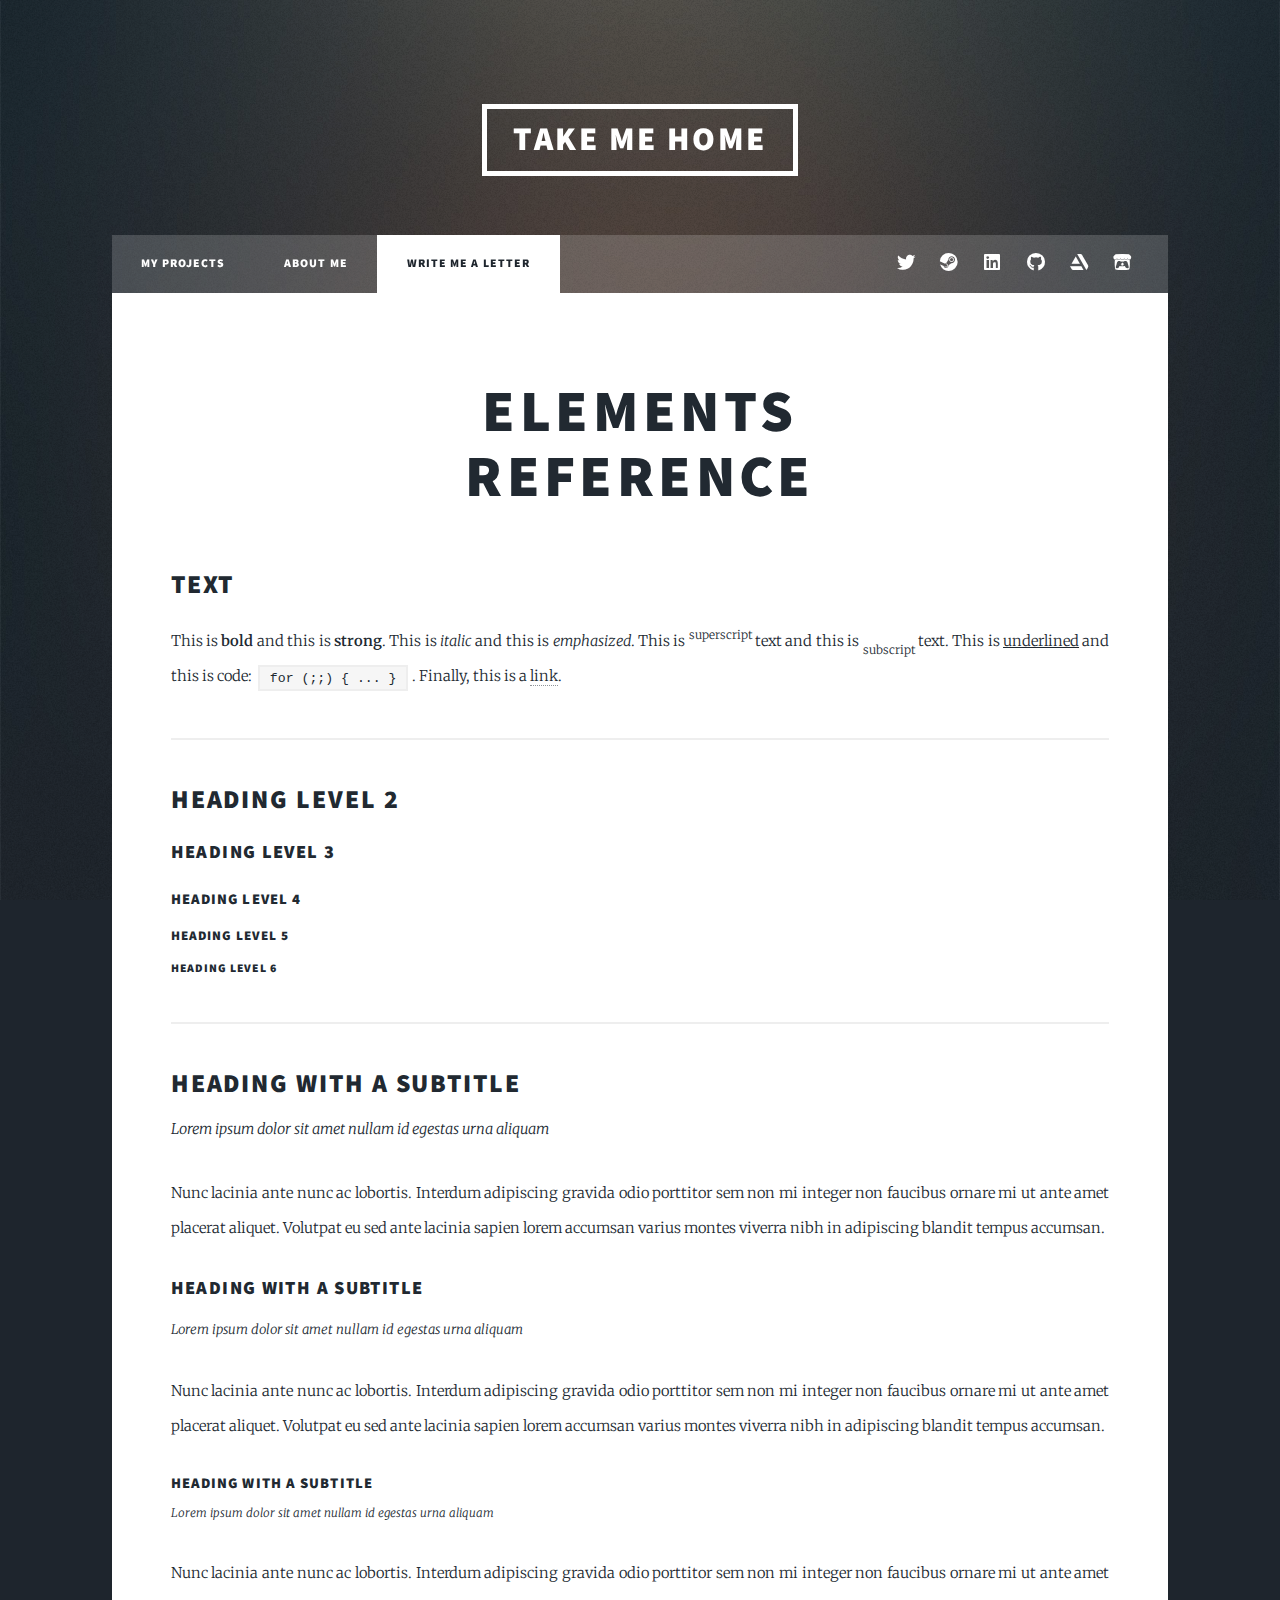
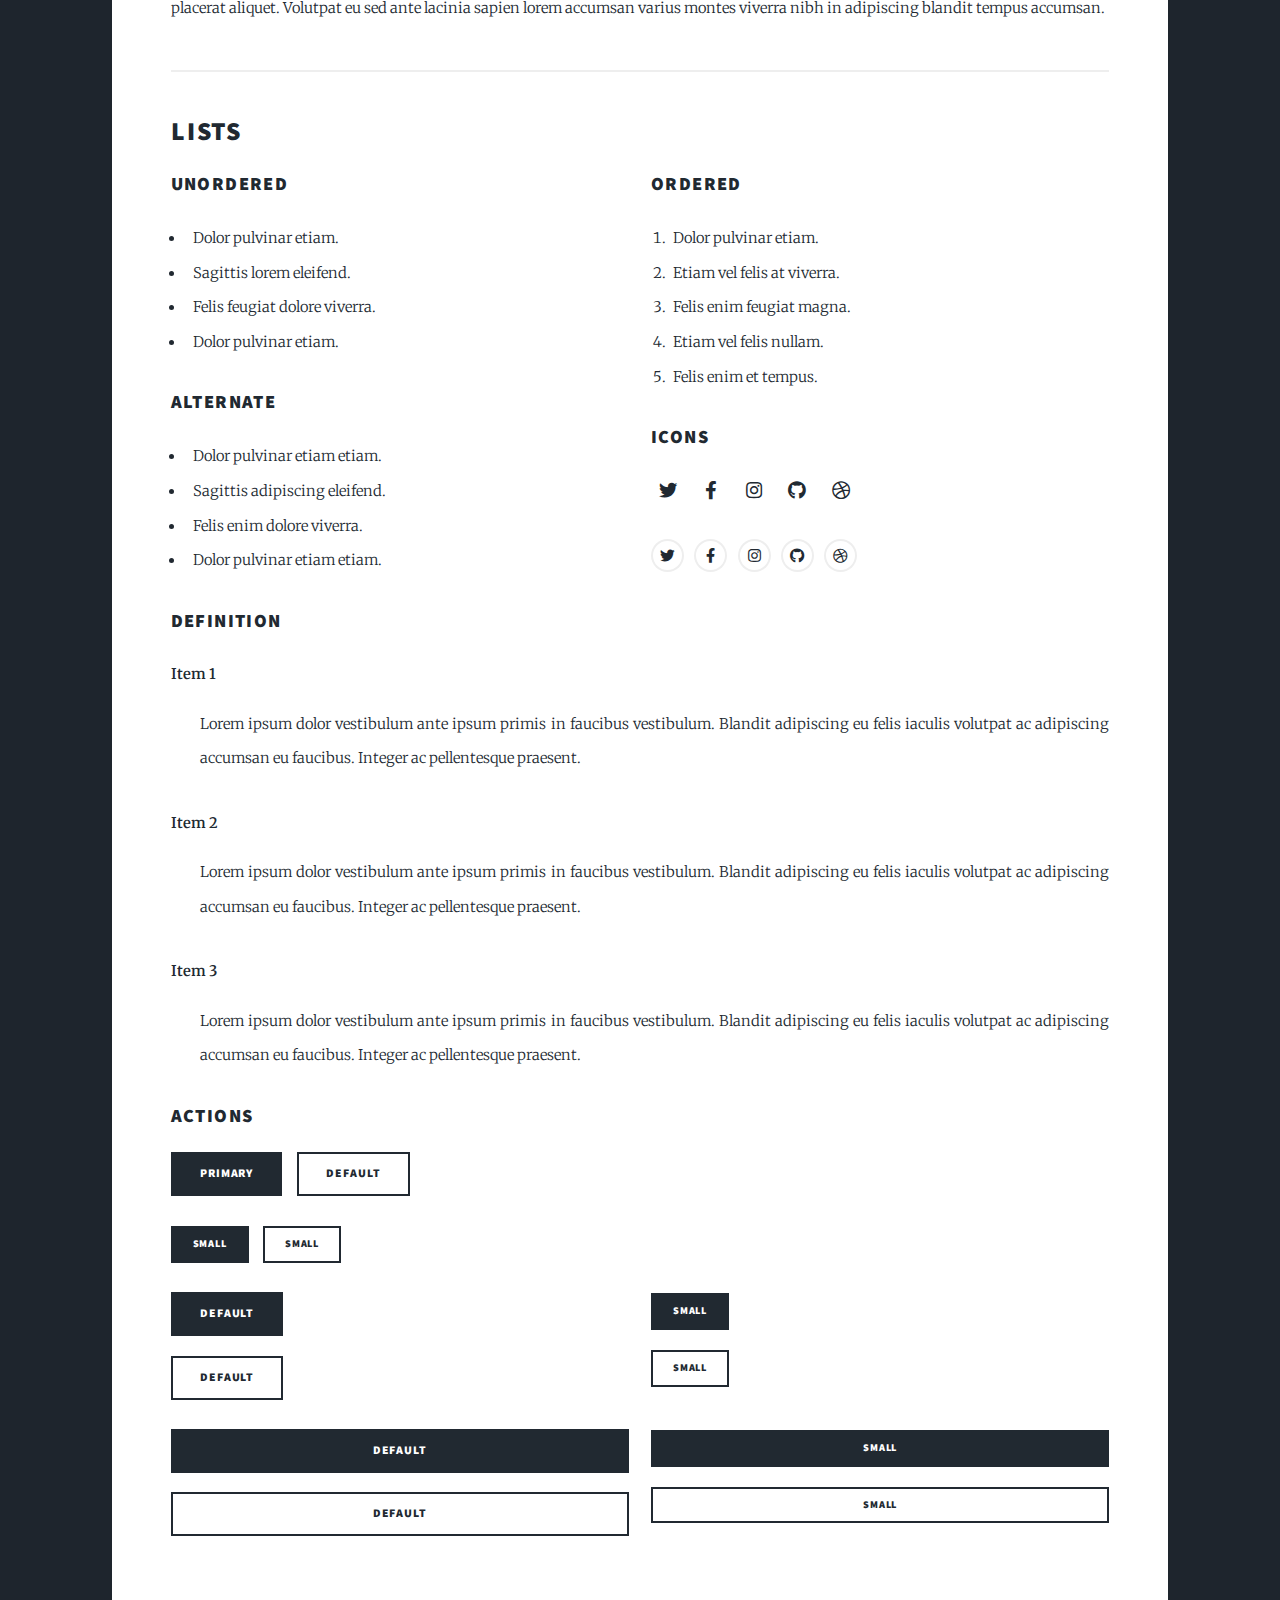
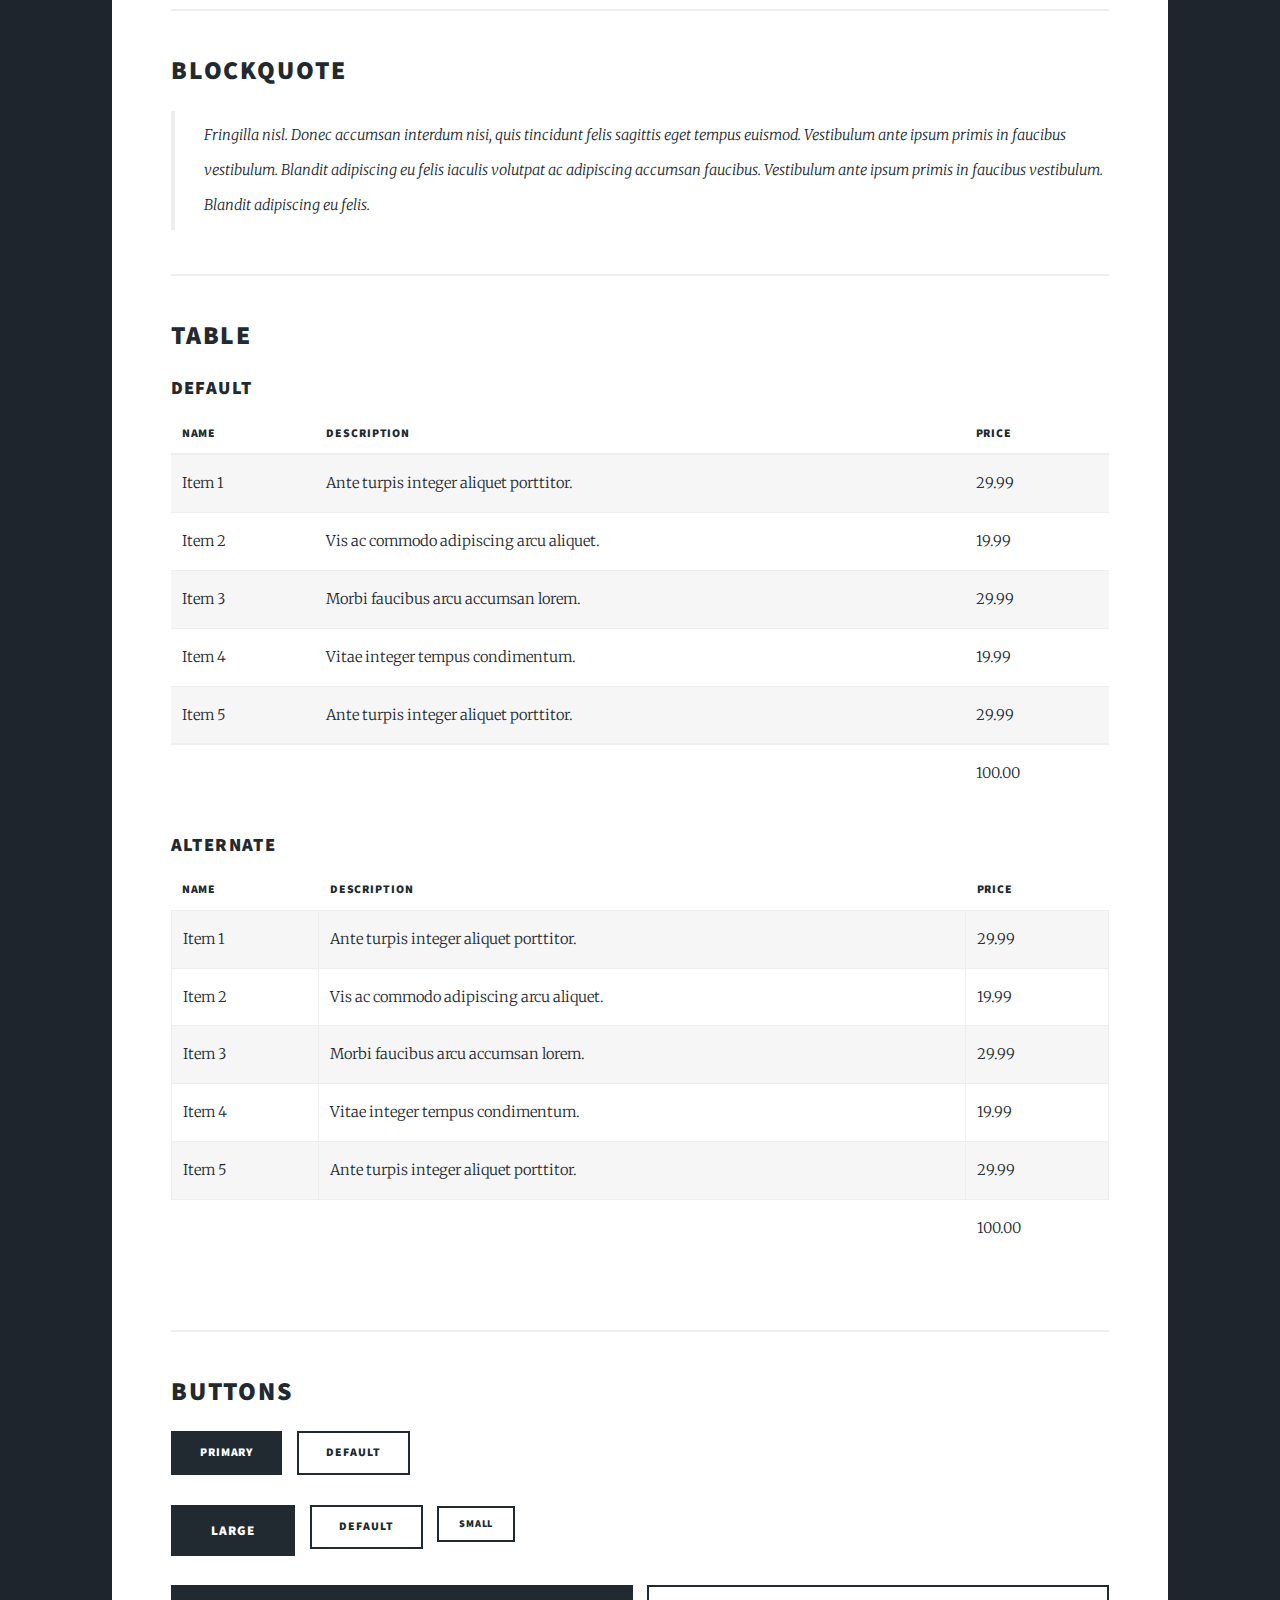
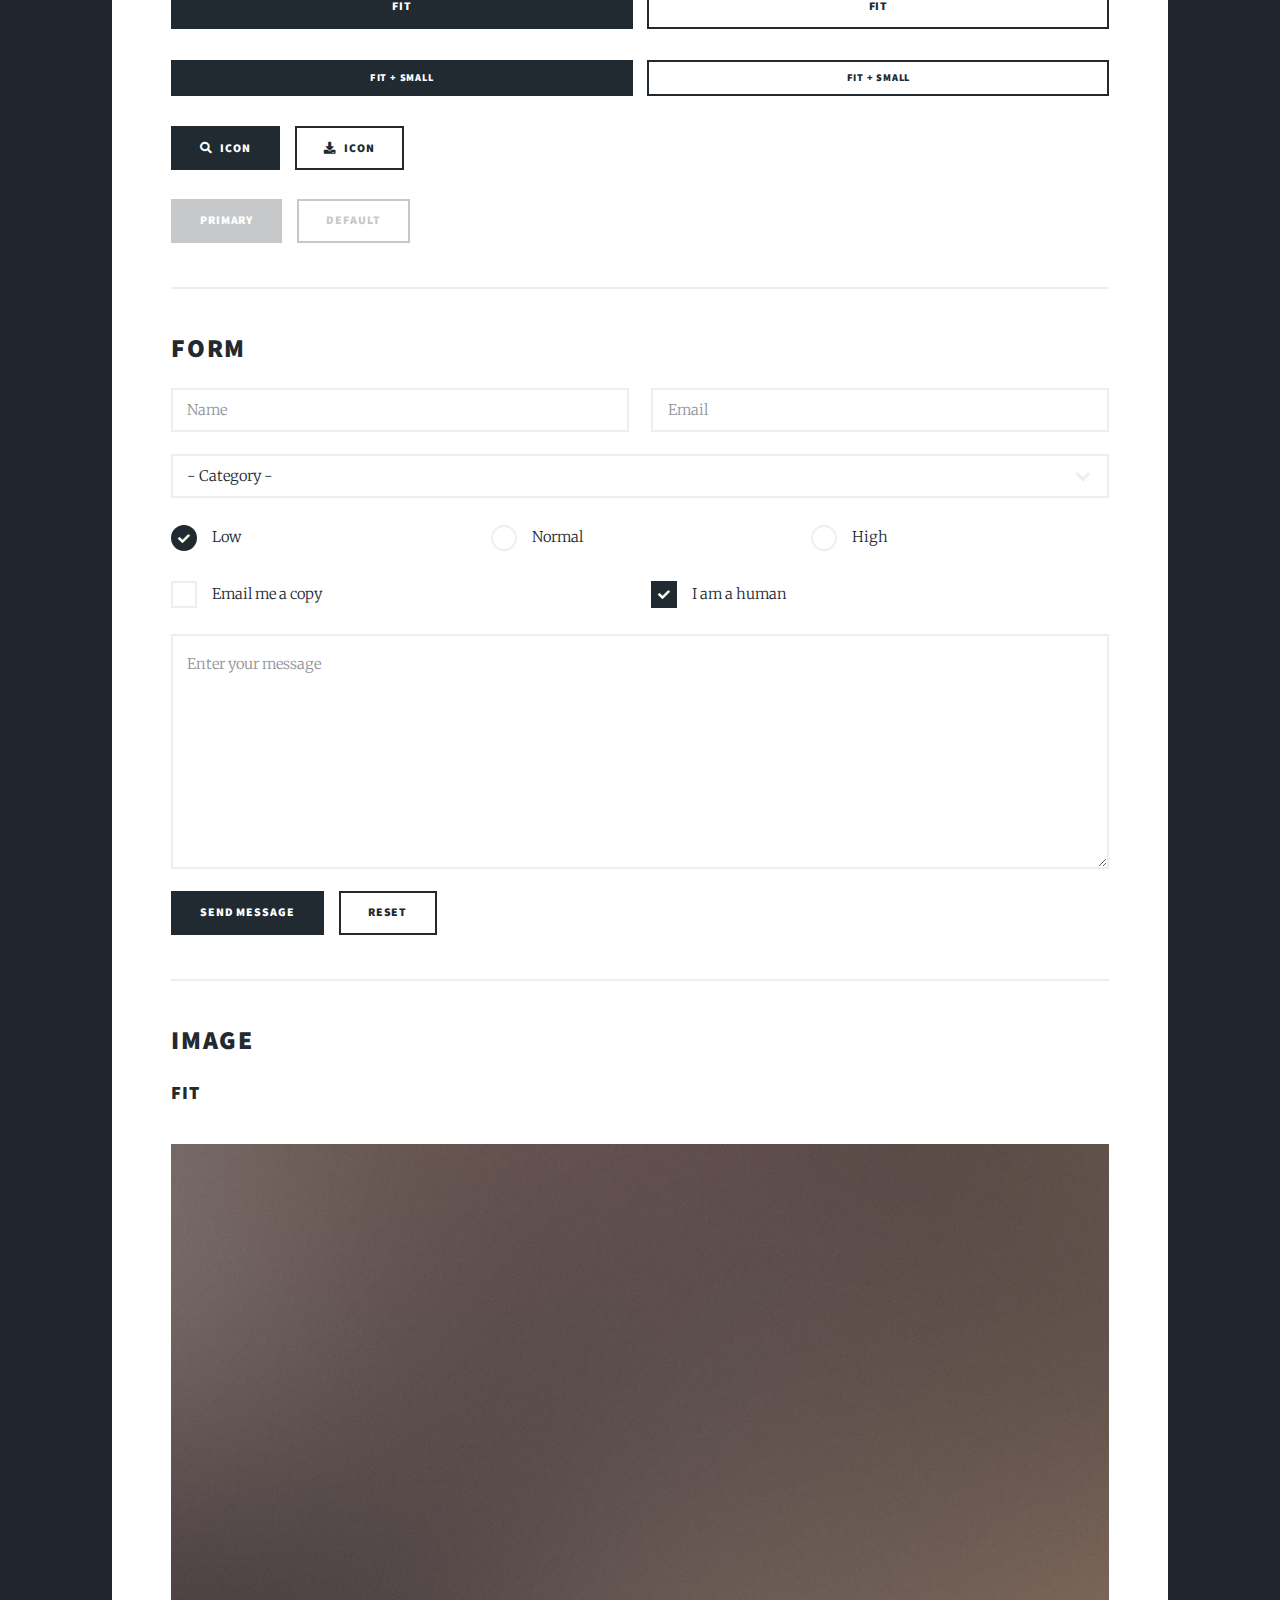
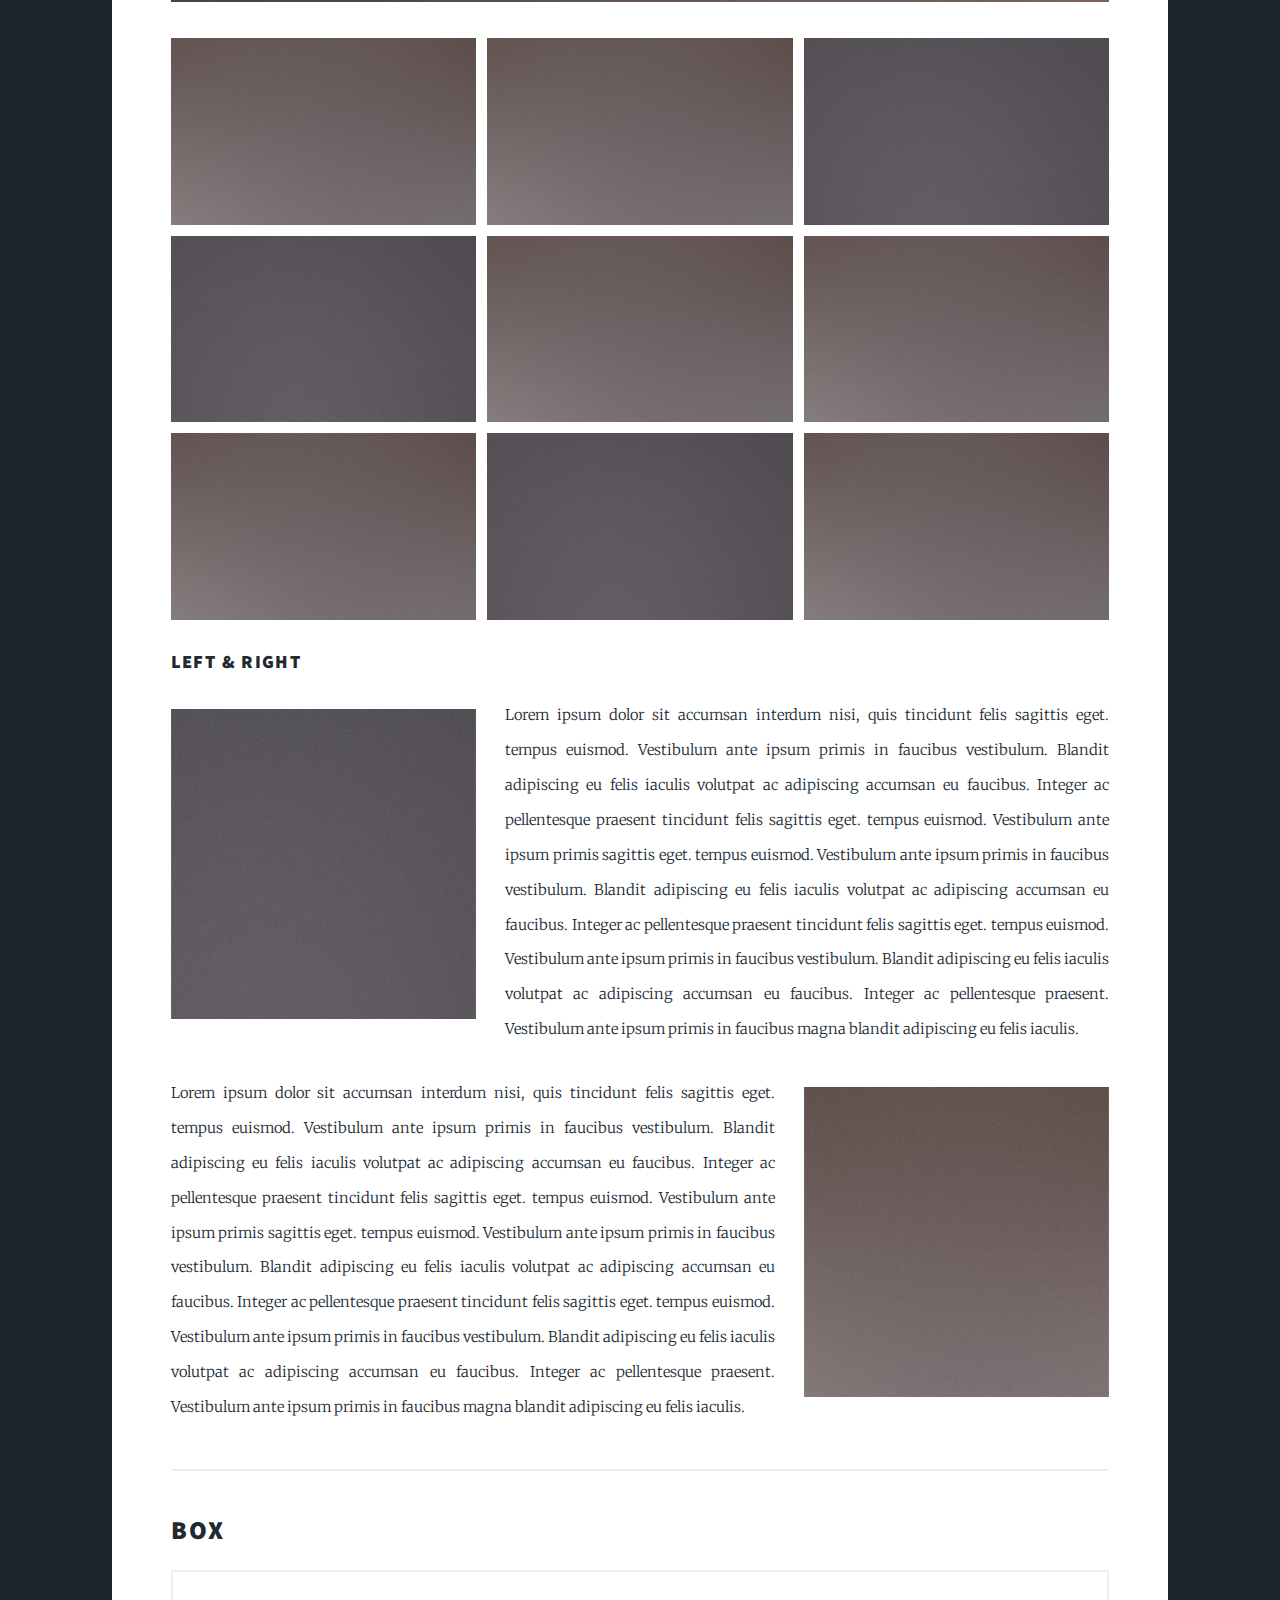
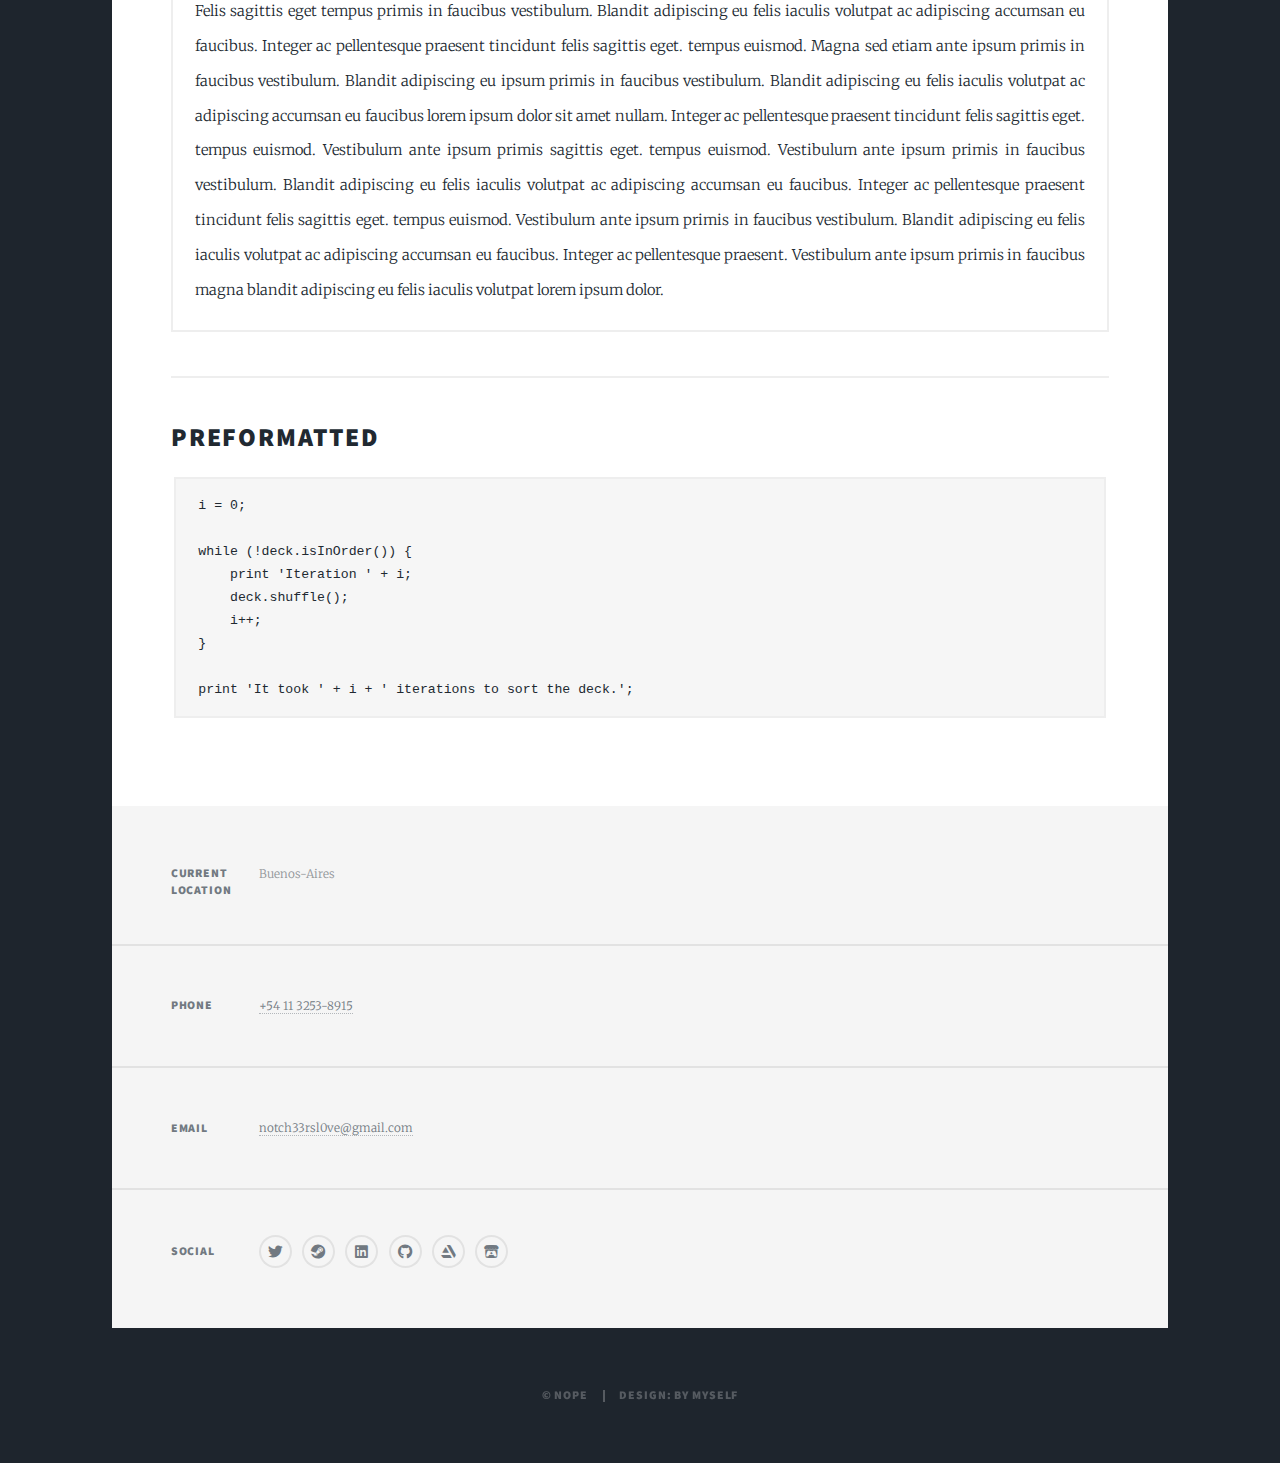
<file: about_me.html>
<!DOCTYPE HTML>
<html>
	<head>
		<title>Ch33rs</title>
		<meta charset="utf-8" />
		<meta name="viewport" content="width=device-width, initial-scale=1, user-scalable=no" />
		<link rel="stylesheet" href="assets/css/main.css" />
		<noscript><link rel="stylesheet" href="assets/css/noscript.css" /></noscript>
	</head>
	<body class="is-preload">

		<!-- Wrapper -->
			<div id="wrapper">

				<!-- Header -->
					<header id="header">
						<a href="index.html" class="logo">Take me home</a>
					</header>

				<!-- Nav -->
					<nav id="nav">
						<ul class="links">
							<li><a href="index.html">My Projects</a></li>
							<li><a href="generic.html">About me</a></li>
							<li class="active"><a href="elements.html">Write me a letter</a></li>
						</ul>
						<ul class="icons">
							<li><a href="https://twitter.com/ch33rsl0v3" class="icon brands alt fa-twitter"><span class="label">Twitter</span></a></li>
							<li><a href="https://steamcommunity.com/id/ch33rs4l0ve/" class="icon brands alt fa-steam"><span class="label">Steam</span></a></li>
							<li><a href="https://www.linkedin.com/in/mark-redfield" class="icon brands alt fa-linkedin"><span class="label">LinkedIn</span></a></li>
							<li><a href="https://github.com/Ch33rsL0ve" class="icon brands alt fa-github"><span class="label">GitHub</span></a></li>
							<li><a href="https://www.artstation.com/ch33rs" class="icon brands alt fa-artstation"><span class="label">ArtStation</span></a></li>
							<li><a href="https://ch33rs.itch.io" class="icon brands alt fa-itch-io"><span class="label">Itch.Io</span></a></li>
						</ul>
					</nav>

				<!-- Main -->
					<div id="main">

						<!-- Post -->
							<section class="post">
								<header class="major">
									<h1>Elements<br />
									Reference</h1>
								</header>

								<!-- Text stuff -->
									<h2>Text</h2>
									<p>This is <b>bold</b> and this is <strong>strong</strong>. This is <i>italic</i> and this is <em>emphasized</em>.
									This is <sup>superscript</sup> text and this is <sub>subscript</sub> text.
									This is <u>underlined</u> and this is code: <code>for (;;) { ... }</code>.
									Finally, this is a <a href="#">link</a>.</p>
									<hr />
									<h2>Heading Level 2</h2>
									<h3>Heading Level 3</h3>
									<h4>Heading Level 4</h4>
									<h5>Heading Level 5</h5>
									<h6>Heading Level 6</h6>
									<hr />
									<header>
										<h2>Heading with a Subtitle</h2>
										<p>Lorem ipsum dolor sit amet nullam id egestas urna aliquam</p>
									</header>
									<p>Nunc lacinia ante nunc ac lobortis. Interdum adipiscing gravida odio porttitor sem non mi integer non faucibus ornare mi ut ante amet placerat aliquet. Volutpat eu sed ante lacinia sapien lorem accumsan varius montes viverra nibh in adipiscing blandit tempus accumsan.</p>
									<header>
										<h3>Heading with a Subtitle</h3>
										<p>Lorem ipsum dolor sit amet nullam id egestas urna aliquam</p>
									</header>
									<p>Nunc lacinia ante nunc ac lobortis. Interdum adipiscing gravida odio porttitor sem non mi integer non faucibus ornare mi ut ante amet placerat aliquet. Volutpat eu sed ante lacinia sapien lorem accumsan varius montes viverra nibh in adipiscing blandit tempus accumsan.</p>
									<header>
										<h4>Heading with a Subtitle</h4>
										<p>Lorem ipsum dolor sit amet nullam id egestas urna aliquam</p>
									</header>
									<p>Nunc lacinia ante nunc ac lobortis. Interdum adipiscing gravida odio porttitor sem non mi integer non faucibus ornare mi ut ante amet placerat aliquet. Volutpat eu sed ante lacinia sapien lorem accumsan varius montes viverra nibh in adipiscing blandit tempus accumsan.</p>

									<hr />

								<!-- Lists -->
									<h2>Lists</h2>
									<div class="row">
										<div class="col-6 col-12-small">

											<h3>Unordered</h3>
											<ul>
												<li>Dolor pulvinar etiam.</li>
												<li>Sagittis lorem eleifend.</li>
												<li>Felis feugiat dolore viverra.</li>
												<li>Dolor pulvinar etiam.</li>
											</ul>

											<h3>Alternate</h3>
											<ul class="alt">
												<li>Dolor pulvinar etiam etiam.</li>
												<li>Sagittis adipiscing eleifend.</li>
												<li>Felis enim dolore viverra.</li>
												<li>Dolor pulvinar etiam etiam.</li>
											</ul>

										</div>
										<div class="col-6 col-12-small">

											<h3>Ordered</h3>
											<ol>
												<li>Dolor pulvinar etiam.</li>
												<li>Etiam vel felis at viverra.</li>
												<li>Felis enim feugiat magna.</li>
												<li>Etiam vel felis nullam.</li>
												<li>Felis enim et tempus.</li>
											</ol>

											<h3>Icons</h3>
											<ul class="icons">
												<li><a href="#" class="icon brands fa-twitter"><span class="label">Twitter</span></a></li>
												<li><a href="#" class="icon brands fa-facebook-f"><span class="label">Facebook</span></a></li>
												<li><a href="#" class="icon brands fa-instagram"><span class="label">Instagram</span></a></li>
												<li><a href="#" class="icon brands fa-github"><span class="label">Github</span></a></li>
												<li><a href="#" class="icon brands fa-dribbble"><span class="label">Dribbble</span></a></li>
											</ul>
											<ul class="icons alt">
												<li><a href="#" class="icon brands alt fa-twitter"><span class="label">Twitter</span></a></li>
												<li><a href="#" class="icon brands alt fa-facebook-f"><span class="label">Facebook</span></a></li>
												<li><a href="#" class="icon brands alt fa-instagram"><span class="label">Instagram</span></a></li>
												<li><a href="#" class="icon brands alt fa-github"><span class="label">Github</span></a></li>
												<li><a href="#" class="icon brands alt fa-dribbble"><span class="label">Dribbble</span></a></li>
											</ul>

										</div>
									</div>
									<h3>Definition</h3>
									<dl>
										<dt>Item 1</dt>
										<dd>
											<p>Lorem ipsum dolor vestibulum ante ipsum primis in faucibus vestibulum. Blandit adipiscing eu felis iaculis volutpat ac adipiscing accumsan eu faucibus. Integer ac pellentesque praesent.</p>
										</dd>
										<dt>Item 2</dt>
										<dd>
											<p>Lorem ipsum dolor vestibulum ante ipsum primis in faucibus vestibulum. Blandit adipiscing eu felis iaculis volutpat ac adipiscing accumsan eu faucibus. Integer ac pellentesque praesent.</p>
										</dd>
										<dt>Item 3</dt>
										<dd>
											<p>Lorem ipsum dolor vestibulum ante ipsum primis in faucibus vestibulum. Blandit adipiscing eu felis iaculis volutpat ac adipiscing accumsan eu faucibus. Integer ac pellentesque praesent.</p>
										</dd>
									</dl>

									<h3>Actions</h3>
									<ul class="actions">
										<li><a href="#" class="button primary">Primary</a></li>
										<li><a href="#" class="button">Default</a></li>
									</ul>
									<ul class="actions small">
										<li><a href="#" class="button primary small">Small</a></li>
										<li><a href="#" class="button small">Small</a></li>
									</ul>
									<div class="row">
										<div class="col-6 col-12-small">
											<ul class="actions stacked">
												<li><a href="#" class="button primary">Default</a></li>
												<li><a href="#" class="button">Default</a></li>
											</ul>
										</div>
										<div class="col-6 col-12-small">
											<ul class="actions stacked">
												<li><a href="#" class="button primary small">Small</a></li>
												<li><a href="#" class="button small">Small</a></li>
											</ul>
										</div>
									</div>
									<div class="row">
										<div class="col-6 col-12-small">
											<ul class="actions stacked">
												<li><a href="#" class="button primary fit">Default</a></li>
												<li><a href="#" class="button fit">Default</a></li>
											</ul>
										</div>
										<div class="col-6 col-12-small">
											<ul class="actions stacked">
												<li><a href="#" class="button primary small fit">Small</a></li>
												<li><a href="#" class="button small fit">Small</a></li>
											</ul>
										</div>
									</div>

									<hr />

								<!-- Blockquote -->
									<h2>Blockquote</h2>
									<blockquote>Fringilla nisl. Donec accumsan interdum nisi, quis tincidunt felis sagittis eget tempus euismod. Vestibulum ante ipsum primis in faucibus vestibulum. Blandit adipiscing eu felis iaculis volutpat ac adipiscing accumsan faucibus. Vestibulum ante ipsum primis in faucibus vestibulum. Blandit adipiscing eu felis.</blockquote>

									<hr />

								<!-- Table -->
									<h2>Table</h2>

									<h3>Default</h3>
									<div class="table-wrapper">
										<table>
											<thead>
												<tr>
													<th>Name</th>
													<th>Description</th>
													<th>Price</th>
												</tr>
											</thead>
											<tbody>
												<tr>
													<td>Item 1</td>
													<td>Ante turpis integer aliquet porttitor.</td>
													<td>29.99</td>
												</tr>
												<tr>
													<td>Item 2</td>
													<td>Vis ac commodo adipiscing arcu aliquet.</td>
													<td>19.99</td>
												</tr>
												<tr>
													<td>Item 3</td>
													<td> Morbi faucibus arcu accumsan lorem.</td>
													<td>29.99</td>
												</tr>
												<tr>
													<td>Item 4</td>
													<td>Vitae integer tempus condimentum.</td>
													<td>19.99</td>
												</tr>
												<tr>
													<td>Item 5</td>
													<td>Ante turpis integer aliquet porttitor.</td>
													<td>29.99</td>
												</tr>
											</tbody>
											<tfoot>
												<tr>
													<td colspan="2"></td>
													<td>100.00</td>
												</tr>
											</tfoot>
										</table>
									</div>

									<h3>Alternate</h3>
									<div class="table-wrapper">
										<table class="alt">
											<thead>
												<tr>
													<th>Name</th>
													<th>Description</th>
													<th>Price</th>
												</tr>
											</thead>
											<tbody>
												<tr>
													<td>Item 1</td>
													<td>Ante turpis integer aliquet porttitor.</td>
													<td>29.99</td>
												</tr>
												<tr>
													<td>Item 2</td>
													<td>Vis ac commodo adipiscing arcu aliquet.</td>
													<td>19.99</td>
												</tr>
												<tr>
													<td>Item 3</td>
													<td> Morbi faucibus arcu accumsan lorem.</td>
													<td>29.99</td>
												</tr>
												<tr>
													<td>Item 4</td>
													<td>Vitae integer tempus condimentum.</td>
													<td>19.99</td>
												</tr>
												<tr>
													<td>Item 5</td>
													<td>Ante turpis integer aliquet porttitor.</td>
													<td>29.99</td>
												</tr>
											</tbody>
											<tfoot>
												<tr>
													<td colspan="2"></td>
													<td>100.00</td>
												</tr>
											</tfoot>
										</table>
									</div>

									<hr />

								<!-- Buttons -->
									<h2>Buttons</h2>
									<ul class="actions">
										<li><a href="#" class="button primary">Primary</a></li>
										<li><a href="#" class="button">Default</a></li>
									</ul>
									<ul class="actions">
										<li><a href="#" class="button primary large">Large</a></li>
										<li><a href="#" class="button">Default</a></li>
										<li><a href="#" class="button small">Small</a></li>
									</ul>
									<ul class="actions fit">
										<li><a href="#" class="button primary fit">Fit</a></li>
										<li><a href="#" class="button fit">Fit</a></li>
									</ul>
									<ul class="actions fit small">
										<li><a href="#" class="button primary fit small">Fit + Small</a></li>
										<li><a href="#" class="button fit small">Fit + Small</a></li>
									</ul>
									<ul class="actions">
										<li><a href="#" class="button primary icon solid fa-search">Icon</a></li>
										<li><a href="#" class="button icon solid fa-download">Icon</a></li>
									</ul>
									<ul class="actions">
										<li><span class="button primary disabled">Primary</span></li>
										<li><span class="button disabled">Default</span></li>
									</ul>

									<hr />

								<!-- Form -->
									<h2>Form</h2>

									<form method="post" action="#">
										<div class="row gtr-uniform">
											<div class="col-6 col-12-xsmall">
												<input type="text" name="demo-name" id="demo-name" value="" placeholder="Name" />
											</div>
											<div class="col-6 col-12-xsmall">
												<input type="email" name="demo-email" id="demo-email" value="" placeholder="Email" />
											</div>
											<!-- Break -->
											<div class="col-12">
												<select name="demo-category" id="demo-category">
													<option value="">- Category -</option>
													<option value="1">Manufacturing</option>
													<option value="1">Shipping</option>
													<option value="1">Administration</option>
													<option value="1">Human Resources</option>
												</select>
											</div>
											<!-- Break -->
											<div class="col-4 col-12-small">
												<input type="radio" id="demo-priority-low" name="demo-priority" checked>
												<label for="demo-priority-low">Low</label>
											</div>
											<div class="col-4 col-12-small">
												<input type="radio" id="demo-priority-normal" name="demo-priority">
												<label for="demo-priority-normal">Normal</label>
											</div>
											<div class="col-4 col-12-small">
												<input type="radio" id="demo-priority-high" name="demo-priority">
												<label for="demo-priority-high">High</label>
											</div>
											<!-- Break -->
											<div class="col-6 col-12-small">
												<input type="checkbox" id="demo-copy" name="demo-copy">
												<label for="demo-copy">Email me a copy</label>
											</div>
											<div class="col-6 col-12-small">
												<input type="checkbox" id="demo-human" name="demo-human" checked>
												<label for="demo-human">I am a human</label>
											</div>
											<!-- Break -->
											<div class="col-12">
												<textarea name="demo-message" id="demo-message" placeholder="Enter your message" rows="6"></textarea>
											</div>
											<!-- Break -->
											<div class="col-12">
												<ul class="actions">
													<li><input type="submit" value="Send Message" class="primary" /></li>
													<li><input type="reset" value="Reset" /></li>
												</ul>
											</div>
										</div>
									</form>

									<hr />

								<!-- Image -->
									<h2>Image</h2>

									<h3>Fit</h3>
									<span class="image fit"><img src="images/pic01.jpg" alt="" /></span>
									<div class="box alt">
										<div class="row gtr-50 gtr-uniform">
											<div class="col-4"><span class="image fit"><img src="images/pic02.jpg" alt="" /></span></div>
											<div class="col-4"><span class="image fit"><img src="images/pic03.jpg" alt="" /></span></div>
											<div class="col-4"><span class="image fit"><img src="images/pic04.jpg" alt="" /></span></div>
											<!-- Break -->
											<div class="col-4"><span class="image fit"><img src="images/pic04.jpg" alt="" /></span></div>
											<div class="col-4"><span class="image fit"><img src="images/pic02.jpg" alt="" /></span></div>
											<div class="col-4"><span class="image fit"><img src="images/pic03.jpg" alt="" /></span></div>
											<!-- Break -->
											<div class="col-4"><span class="image fit"><img src="images/pic03.jpg" alt="" /></span></div>
											<div class="col-4"><span class="image fit"><img src="images/pic04.jpg" alt="" /></span></div>
											<div class="col-4"><span class="image fit"><img src="images/pic02.jpg" alt="" /></span></div>
										</div>
									</div>

									<h3>Left &amp; Right</h3>
									<p><span class="image left"><img src="images/pic08.jpg" alt="" /></span>Lorem ipsum dolor sit accumsan interdum nisi, quis tincidunt felis sagittis eget. tempus euismod. Vestibulum ante ipsum primis in faucibus vestibulum. Blandit adipiscing eu felis iaculis volutpat ac adipiscing accumsan eu faucibus. Integer ac pellentesque praesent tincidunt felis sagittis eget. tempus euismod. Vestibulum ante ipsum primis sagittis eget. tempus euismod. Vestibulum ante ipsum primis in faucibus vestibulum. Blandit adipiscing eu felis iaculis volutpat ac adipiscing accumsan eu faucibus. Integer ac pellentesque praesent tincidunt felis sagittis eget. tempus euismod. Vestibulum ante ipsum primis in faucibus vestibulum. Blandit adipiscing eu felis iaculis volutpat ac adipiscing accumsan eu faucibus. Integer ac pellentesque praesent. Vestibulum ante ipsum primis in faucibus magna blandit adipiscing eu felis iaculis.</p>
									<p><span class="image right"><img src="images/pic09.jpg" alt="" /></span>Lorem ipsum dolor sit accumsan interdum nisi, quis tincidunt felis sagittis eget. tempus euismod. Vestibulum ante ipsum primis in faucibus vestibulum. Blandit adipiscing eu felis iaculis volutpat ac adipiscing accumsan eu faucibus. Integer ac pellentesque praesent tincidunt felis sagittis eget. tempus euismod. Vestibulum ante ipsum primis sagittis eget. tempus euismod. Vestibulum ante ipsum primis in faucibus vestibulum. Blandit adipiscing eu felis iaculis volutpat ac adipiscing accumsan eu faucibus. Integer ac pellentesque praesent tincidunt felis sagittis eget. tempus euismod. Vestibulum ante ipsum primis in faucibus vestibulum. Blandit adipiscing eu felis iaculis volutpat ac adipiscing accumsan eu faucibus. Integer ac pellentesque praesent. Vestibulum ante ipsum primis in faucibus magna blandit adipiscing eu felis iaculis.</p>

									<hr />

								<!-- Box -->
									<h2>Box</h2>
									<div class="box">
										<p>Felis sagittis eget tempus primis in faucibus vestibulum. Blandit adipiscing eu felis iaculis volutpat ac adipiscing accumsan eu faucibus. Integer ac pellentesque praesent tincidunt felis sagittis eget. tempus euismod. Magna sed etiam ante ipsum primis in faucibus vestibulum. Blandit adipiscing eu ipsum primis in faucibus vestibulum. Blandit adipiscing eu felis iaculis volutpat ac adipiscing accumsan eu faucibus lorem ipsum dolor sit amet nullam. Integer ac pellentesque praesent tincidunt felis sagittis eget. tempus euismod. Vestibulum ante ipsum primis sagittis eget. tempus euismod. Vestibulum ante ipsum primis in faucibus vestibulum. Blandit adipiscing eu felis iaculis volutpat ac adipiscing accumsan eu faucibus. Integer ac pellentesque praesent tincidunt felis sagittis eget. tempus euismod. Vestibulum ante ipsum primis in faucibus vestibulum. Blandit adipiscing eu felis iaculis volutpat ac adipiscing accumsan eu faucibus. Integer ac pellentesque praesent. Vestibulum ante ipsum primis in faucibus magna blandit adipiscing eu felis iaculis volutpat lorem ipsum dolor.</p>
									</div>

									<hr />

								<!-- Preformatted Code -->
									<h2>Preformatted</h2>
									<pre><code>i = 0;

while (!deck.isInOrder()) {
    print 'Iteration ' + i;
    deck.shuffle();
    i++;
}

print 'It took ' + i + ' iterations to sort the deck.';
</code></pre>

							</section>

					</div>

				<!-- Footer -->
					<footer id="footer">
						<section class="split contact">
							<section class="alt">
								<h3>Current Location</h3>
								<p>Buenos-Aires</p>
							</section>
							<section>
								<h3>Phone</h3>
								<p><a href="#">+54 11 3253-8915</a></p>
							</section>
							<section>
								<h3>Email</h3>
								<p><a href="mailto:notch33rsl0ve@gmail.com">notch33rsl0ve@gmail.com</a></p>
							</section>
							<section>
								<h3>Social</h3>
								<ul class="icons alt">
									<li><a href="https://twitter.com/ch33rsl0v3" class="icon brands alt fa-twitter"><span class="label">Twitter</span></a></li>
									<li><a href="https://steamcommunity.com/id/ch33rs4l0ve/" class="icon brands alt fa-steam"><span class="label">Steam</span></a></li>
									<li><a href="https://www.linkedin.com/in/mark-redfield" class="icon brands alt fa-linkedin"><span class="label">LinkedIn</span></a></li>
									<li><a href="https://github.com/Ch33rsL0ve" class="icon brands alt fa-github"><span class="label">GitHub</span></a></li>
									<li><a href="https://www.artstation.com/ch33rs" class="icon brands alt fa-artstation"><span class="label">ArtStation</span></a></li>
									<li><a href="https://ch33rs.itch.io" class="icon brands alt fa-itch-io"><span class="label">Itch.Io</span></a></li>
								</ul>
							</section>
						</section>
					</footer>

				<!-- Copyright -->
					<div id="copyright">
						<ul><li>&copy; Nope</li><li>Design: By myself
					</div>

			</div>

		<!-- Scripts -->
			<script src="assets/js/jquery.min.js"></script>
			<script src="assets/js/jquery.scrollex.min.js"></script>
			<script src="assets/js/jquery.scrolly.min.js"></script>
			<script src="assets/js/browser.min.js"></script>
			<script src="assets/js/breakpoints.min.js"></script>
			<script src="assets/js/util.js"></script>
			<script src="assets/js/main.js"></script>

	</body>
</html>
</file>
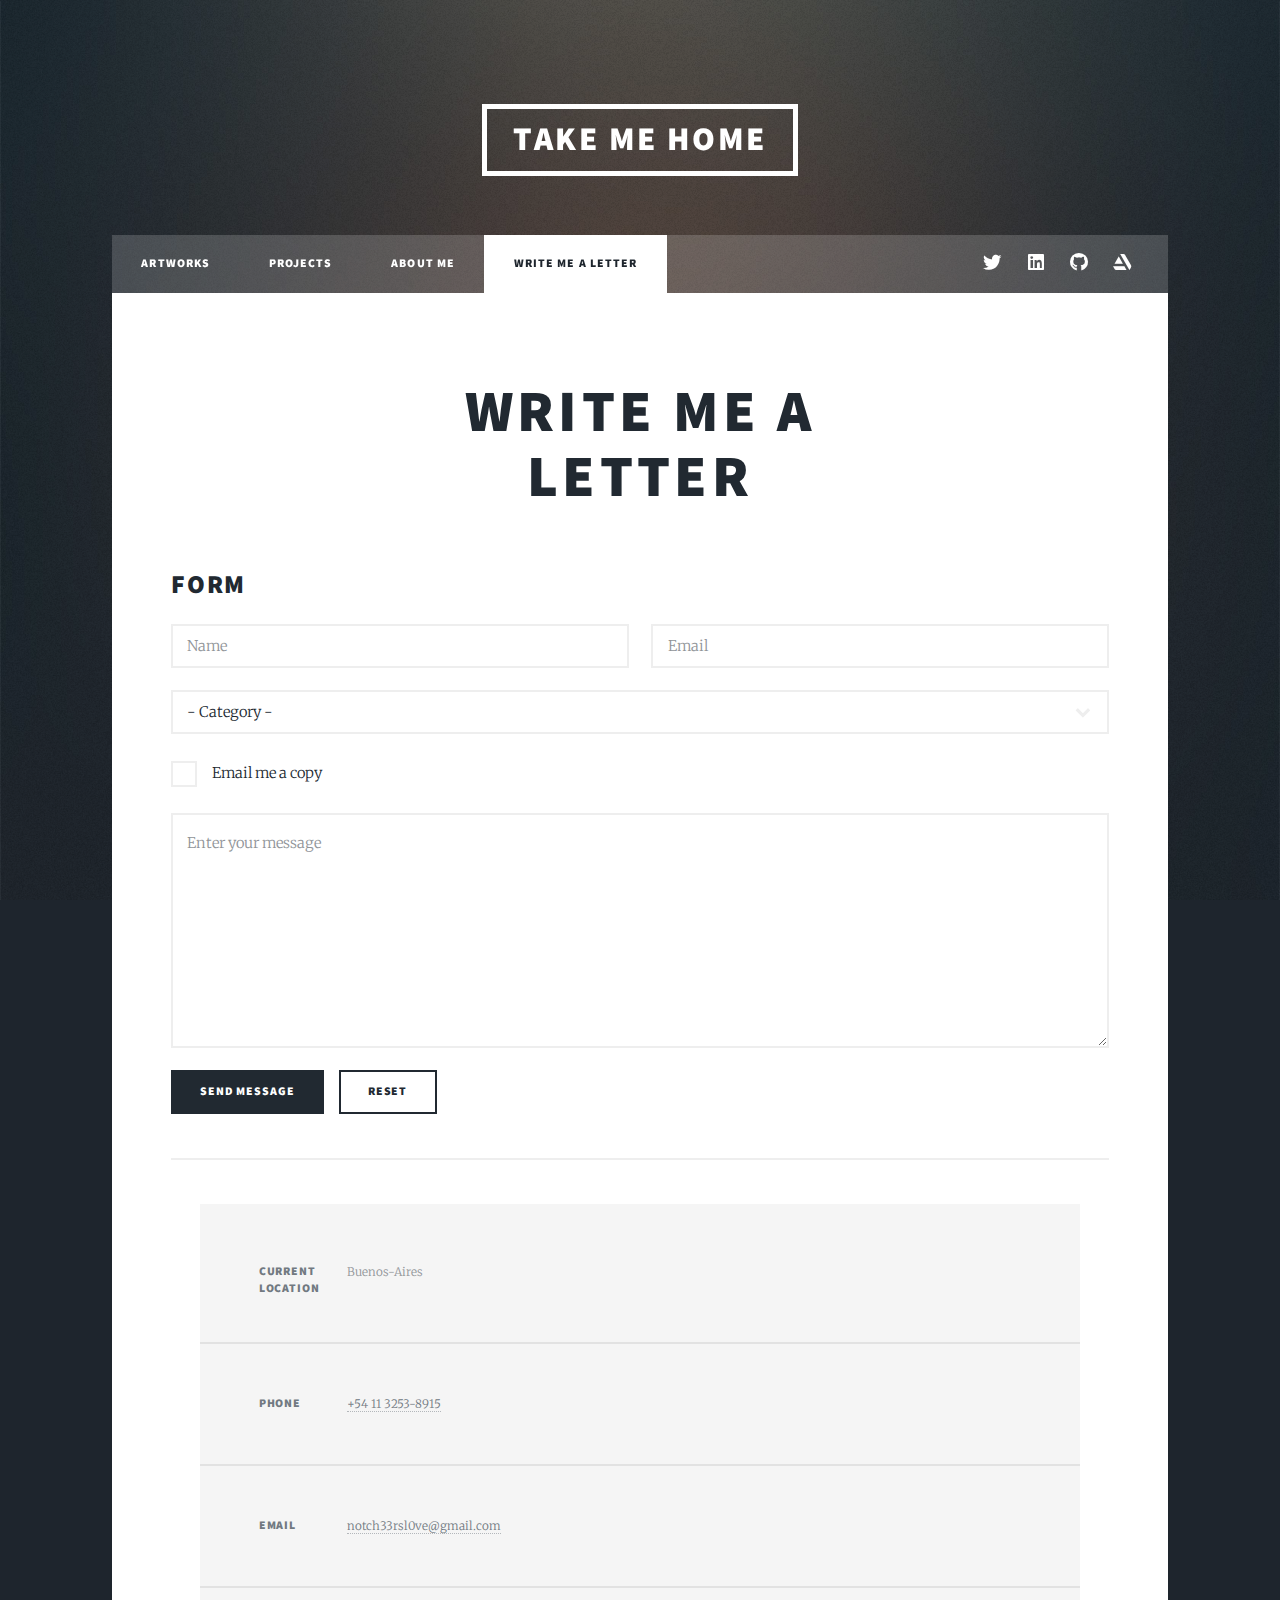
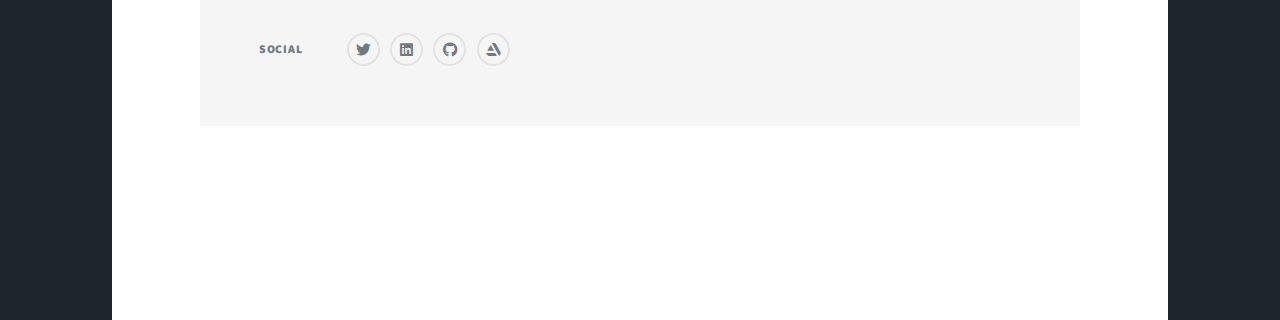
<file: elements.html>
<!DOCTYPE HTML>
<html>
	<head>
		<title>Ch33rs</title>
		<meta charset="utf-8" />
		<meta name="viewport" content="width=device-width, initial-scale=1, user-scalable=no" />
		<link rel="stylesheet" href="assets/css/main.css" />
		<noscript><link rel="stylesheet" href="assets/css/noscript.css" /></noscript>
		<link rel="icon" type="image/x-icon" href="favicon.ico">
	</head>
	<body class="is-preload">

		<!-- Wrapper -->
			<div id="wrapper">

				<!-- Header -->
					<header id="header">
						<a href="index.html" class="logo">Take me home</a>
					</header>

				<!-- Nav -->
					<nav id="nav">
						<ul class="links">
							<li><a href="index.html">Artworks</a></li>
							<li><a href="projects.html">Projects</a></li>
							<li><a href="generic.html">About me</a></li>
							<li class="active"><a href="elements.html">Write me a letter</a></li>
						</ul>
						<ul class="icons">
							<li><a href="https://twitter.com/ch33rsl0v3" class="icon brands alt fa-twitter"><span class="label">Twitter</span></a></li>
							<li><a href="https://www.linkedin.com/in/mark-redfield" class="icon brands alt fa-linkedin"><span class="label">LinkedIn</span></a></li>
							<li><a href="https://github.com/Ch33rsL0ve" class="icon brands alt fa-github"><span class="label">GitHub</span></a></li>
							<li><a href="https://www.artstation.com/ch33rs" class="icon brands alt fa-artstation"><span class="label">ArtStation</span></a></li>
						</ul>
					</nav>

				<!-- Main -->
					<div id="main">

						<!-- Post -->
							<section class="post">
								<header class="major">
									<h1>Write me a<br />
									letter</h1>
								</header>

								<!-- Form -->
									<h2>Form</h2>

									<form action="https://formspree.io/f/xjvnbnjv" method="POST">
										<div class="row gtr-uniform">
											<div class="col-6 col-12-xsmall">
												<input type="text" name="Name" id="demo-name" value="" placeholder="Name" />
											</div>
											<div class="col-6 col-12-xsmall">
												<input type="email" name="Email" id="demo-email" value="" placeholder="Email" />
											</div>
											<!-- Break -->
											<div class="col-12">
												<select name="Category" id="demo-category">
													<option value="">- Category -</option>
													<option value="Game Design">Game Design</option>
													<option value="Narrative Design">Narrative Design</option>
													<option value="Modeling">Modeling</option>
												</select>
											</div>
											<!-- Break -->
											<div class="col-6 col-12-small">
												<input type="checkbox" id="demo-copy" name="demo-copy">
												<label for="demo-copy">Email me a copy</label>
											</div>
											<!-- Break -->
											<div class="col-12">
												<textarea name="Message" id="demo-message" placeholder="Enter your message" rows="6"></textarea>
											</div>
											<!-- Break -->
											<div class="col-12">
												<ul class="actions">
													<li><input type="submit" value="Send Message" class="primary" /></li>
													<li><input type="reset" value="Reset" /></li>
												</ul>
											</div>
										</div>
									</form>

									<hr />

				<!-- Footer -->
					<footer id="footer">
						<section class="split contact">
							<section class="alt">
								<h3>Current Location</h3>
								<p>Buenos-Aires</p>
							</section>
							<section>
								<h3>Phone</h3>
								<p><a href="#">+54 11 3253-8915</a></p>
							</section>
							<section>
								<h3>Email</h3>
								<p><a href="mailto:notch33rsl0ve@gmail.com">notch33rsl0ve@gmail.com</a></p>
							</section>
							<section>
								<h3>Social</h3>
								<ul class="icons alt">
									<li><a href="https://twitter.com/ch33rsl0v3" class="icon brands alt fa-twitter"><span class="label">Twitter</span></a></li>
									<li><a href="https://www.linkedin.com/in/mark-redfield" class="icon brands alt fa-linkedin"><span class="label">LinkedIn</span></a></li>
									<li><a href="https://github.com/Ch33rsL0ve" class="icon brands alt fa-github"><span class="label">GitHub</span></a></li>
									<li><a href="https://www.artstation.com/ch33rs" class="icon brands alt fa-artstation"><span class="label">ArtStation</span></a></li>
								</ul>
							</section>
						</section>
					</footer>

				<!-- Copyright -->
					<div id="copyright">
						<ul><li>&copy; Nope</li><li>Design: By myself
					</div>

			</div>

		<!-- Scripts -->
			<script src="assets/js/jquery.min.js"></script>
			<script src="assets/js/jquery.scrollex.min.js"></script>
			<script src="assets/js/jquery.scrolly.min.js"></script>
			<script src="assets/js/browser.min.js"></script>
			<script src="assets/js/breakpoints.min.js"></script>
			<script src="assets/js/util.js"></script>
			<script src="assets/js/main.js"></script>

	</body>
</html>
</file>
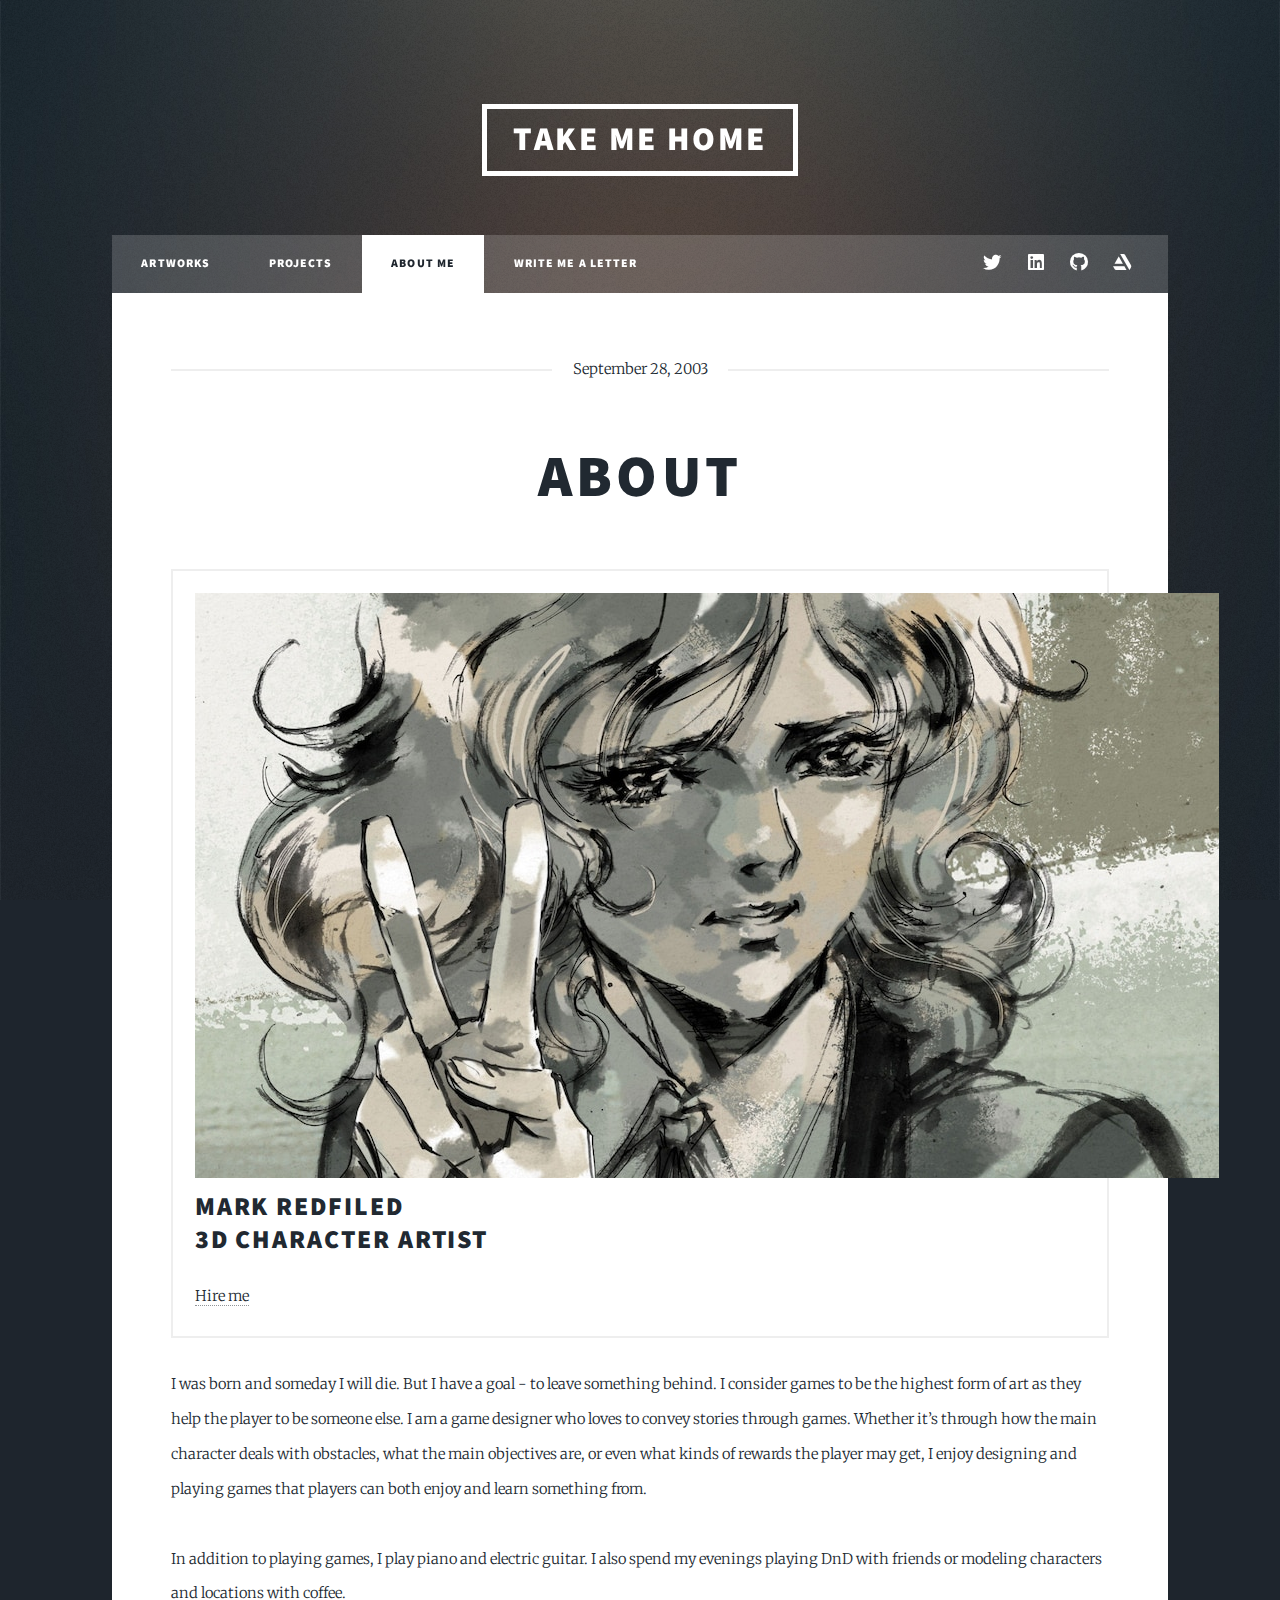
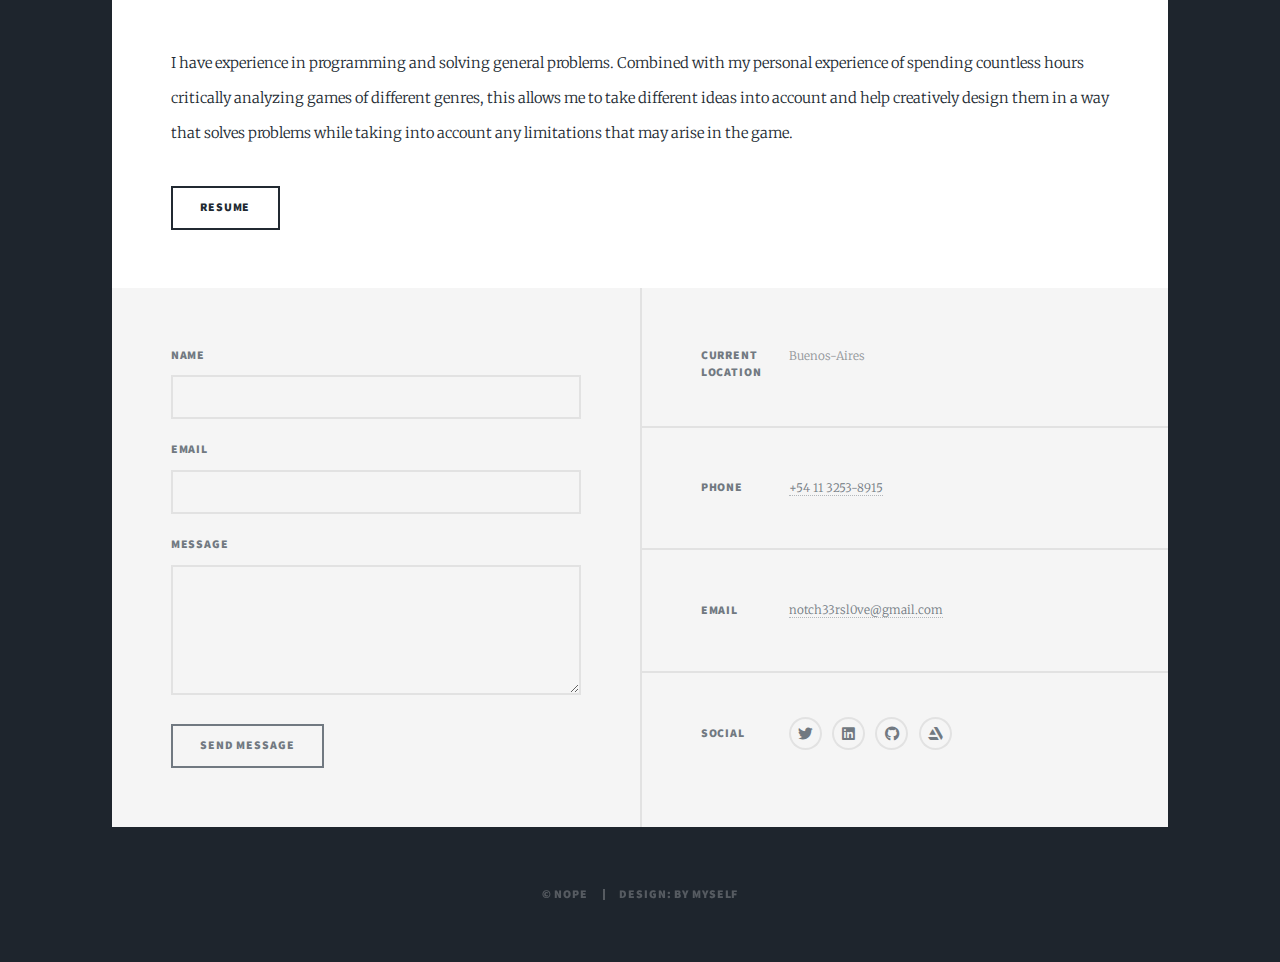
<file: generic.html>
<!DOCTYPE HTML>
<html>
	<head>
		<title>Ch33rs</title>
		<meta charset="utf-8" />
		<meta name="viewport" content="width=device-width, initial-scale=1, user-scalable=no" />
		<link rel="stylesheet" href="assets/css/main.css" />
		<noscript><link rel="stylesheet" href="assets/css/noscript.css" /></noscript>
		<link rel="icon" type="image/x-icon" href="favicon.ico">
	</head>
	<body class="is-preload">

		<!-- Wrapper -->
			<div id="wrapper">

				<!-- Header -->
					<header id="header">
						<a href="index.html" class="logo">Take me home</a>
					</header>

				<!-- Nav -->
					<nav id="nav">
						<ul class="links">
							<li><a href="index.html">Artworks</a></li>
							<li><a href="projects.html">Projects</a></li>
							<li class="active"><a href="generic.html">About me</a></li>
							<li><a href="elements.html">Write me a letter</a></li>
						</ul>
						<ul class="icons">
							<li><a href="https://twitter.com/ch33rsl0v3" class="icon brands alt fa-twitter"><span class="label">Twitter</span></a></li>
							<li><a href="https://www.linkedin.com/in/mark-redfield" class="icon brands alt fa-linkedin"><span class="label">LinkedIn</span></a></li>
							<li><a href="https://github.com/Ch33rsL0ve" class="icon brands alt fa-github"><span class="label">GitHub</span></a></li>
							<li><a href="https://www.artstation.com/ch33rs" class="icon brands alt fa-artstation"><span class="label">ArtStation</span></a></li>
						</ul>
					</nav>

				<!-- Main -->
					<div id="main">

						<!-- Post -->
						<section class="post">
							<header class="major">
								<span class="date">September 28, 2003</span>
								<h1>About</h1>
							</header>
							<body>
								<div class="box-box">
								<div class="box">
								<div class="content">
									<img src="images/me.jpg" class="center">
									<h2>Mark Redfiled<br><span>3D Character Artist</span></h2>
									<a href="elements.html">Hire me</a>
								</div>
								</div>
								</div>
								<div class="text">
						I was born and someday I will die. But I have a goal - to leave something behind. I consider games to be the highest form of art as they help the player to be someone else.
						I am a game designer who loves to convey stories through games. 
						Whether it’s through how the main character deals with obstacles, what the main objectives are, or even what kinds of rewards the player may get, 
						I enjoy designing and playing games that players can both enjoy and learn something from. </br>
								</br>
								In addition to playing games, I play piano and electric guitar. I also spend my evenings playing DnD with friends or modeling characters and locations with coffee.</br>
								</br>
								I have experience in programming and solving general problems. 
								Combined with my personal experience of spending countless hours critically analyzing games of different genres, this allows me to take 
								different ideas into account and help creatively design them in a way that solves problems while taking into account any limitations that may arise in the game.
							</div> </br>
							<a href="https://docs.google.com/document/d/15CVfuU7shWzNmVvQiDfqUJzhxQ2KZ6h5qS-bAKf-Eao/edit?usp=sharing" target=”_blank” attribute class="button">Resume</a>
							</body>
						</section>
					</div>

				<!-- Footer -->
					<footer id="footer">
						<section>
							<form method="post" action="https://formspree.io/f/xyyrgrlj">
								<div class="fields">
									<div class="field">
										<label for="name">Name</label>
										<input type="text" name="Name" id="name" />
									</div>
									<div class="field">
										<label for="email">Email</label>
										<input type="text" name="Email" id="email" />
									</div>
									<div class="field">
										<label for="message">Message</label>
										<textarea name="Message" id="message" rows="3"></textarea>
									</div>
								</div>
								<ul class="actions">
									<li><input type="submit" value="Send Message" /></li>
								</ul>
							</form>
						</section>
						<section class="split contact">
							<section class="alt">
								<h3>Current Location</h3>
								<p>Buenos-Aires</p>
							</section>
							<section>
								<h3>Phone</h3>
								<p><a href="#">+54 11 3253-8915</a></p>
							</section>
							<section>
								<h3>Email</h3>
								<p><a href="mailto:notch33rsl0ve@gmail.com">notch33rsl0ve@gmail.com</a></p>
							</section>
							<section>
								<h3>Social</h3>
								<ul class="icons alt">
									<li><a href="https://twitter.com/ch33rsl0v3" class="icon brands alt fa-twitter"><span class="label">Twitter</span></a></li>
									<li><a href="https://www.linkedin.com/in/mark-redfield" class="icon brands alt fa-linkedin"><span class="label">LinkedIn</span></a></li>
									<li><a href="https://github.com/Ch33rsL0ve" class="icon brands alt fa-github"><span class="label">GitHub</span></a></li>
									<li><a href="https://www.artstation.com/ch33rs" class="icon brands alt fa-artstation"><span class="label">ArtStation</span></a></li>
								</ul>
							</section>
						</section>
					</footer>

				<!-- Copyright -->
					<div id="copyright">
						<ul><li>&copy; Nope</li><li>Design: By myself
					</div>

			</div>

		<!-- Scripts -->
			<script src="assets/js/jquery.min.js"></script>
			<script src="assets/js/jquery.scrollex.min.js"></script>
			<script src="assets/js/jquery.scrolly.min.js"></script>
			<script src="assets/js/browser.min.js"></script>
			<script src="assets/js/breakpoints.min.js"></script>
			<script src="assets/js/util.js"></script>
			<script src="assets/js/main.js"></script>

	</body>
</html>
</file>
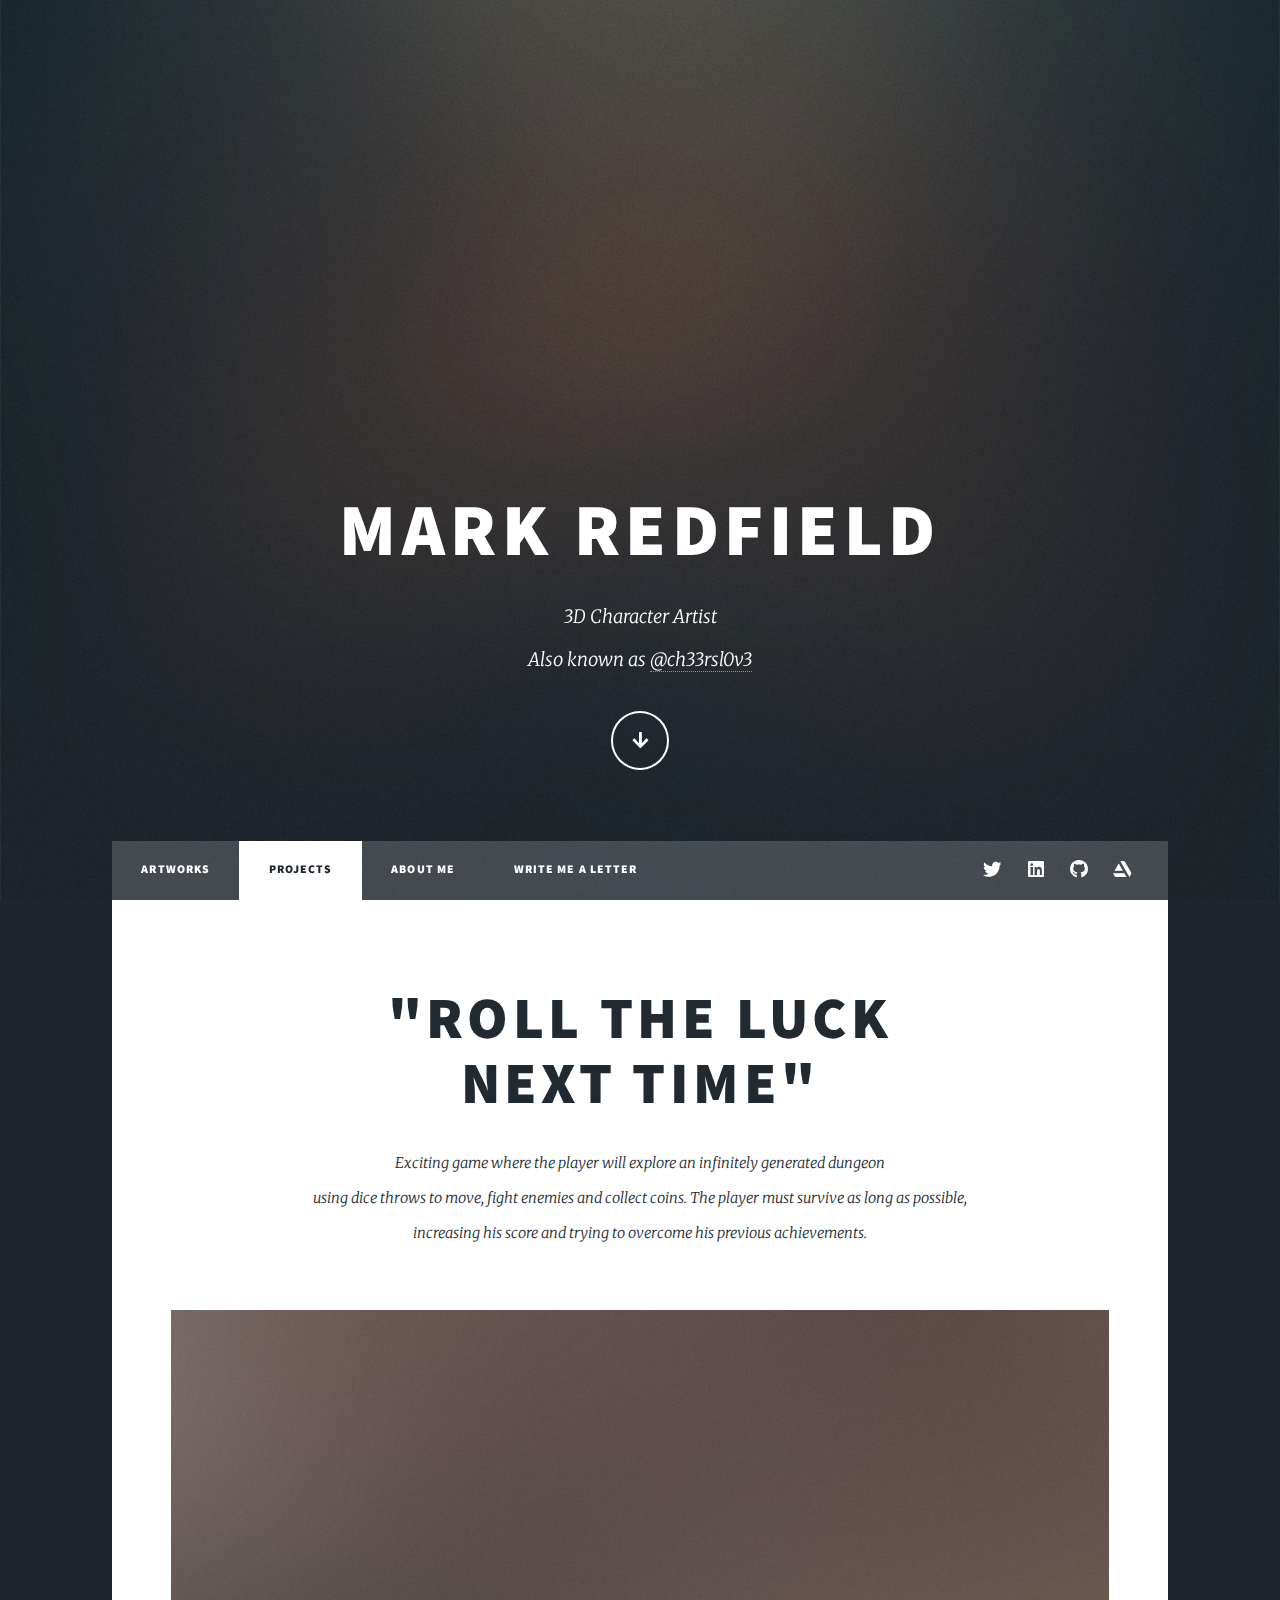
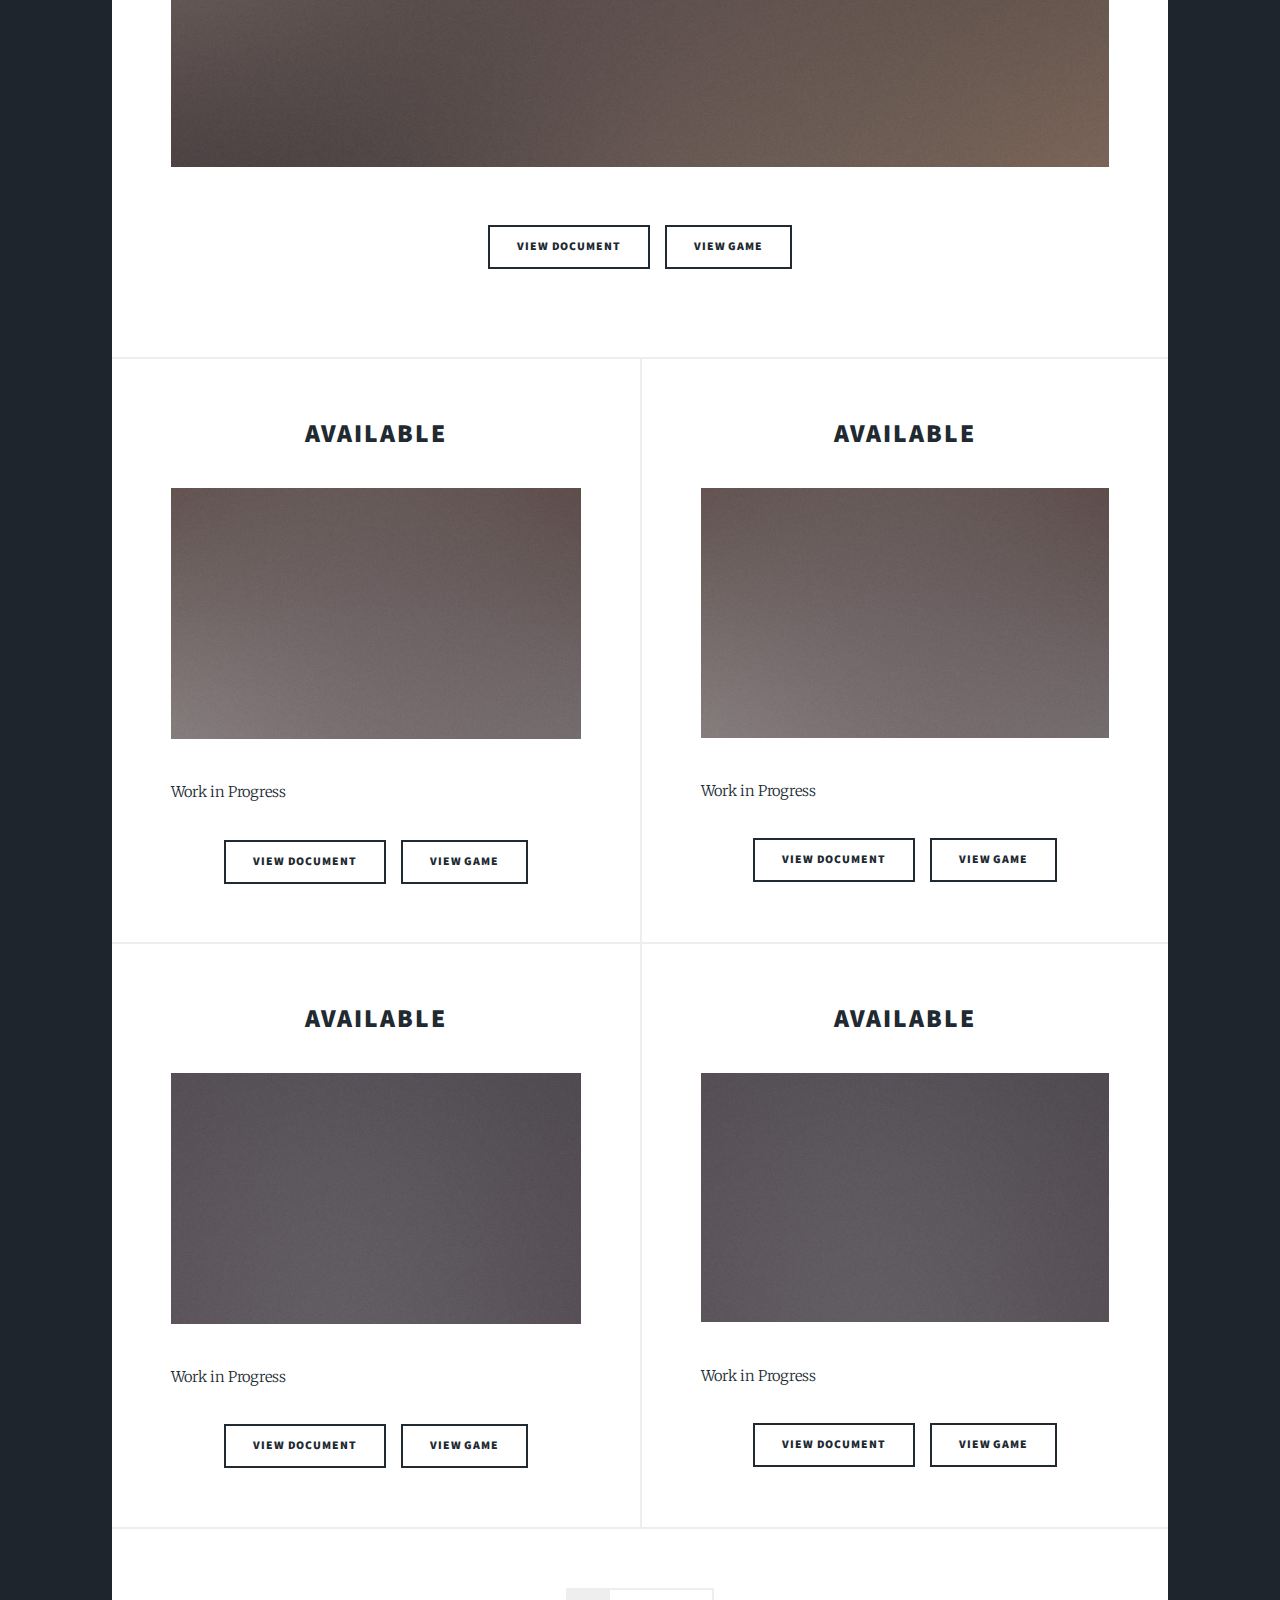
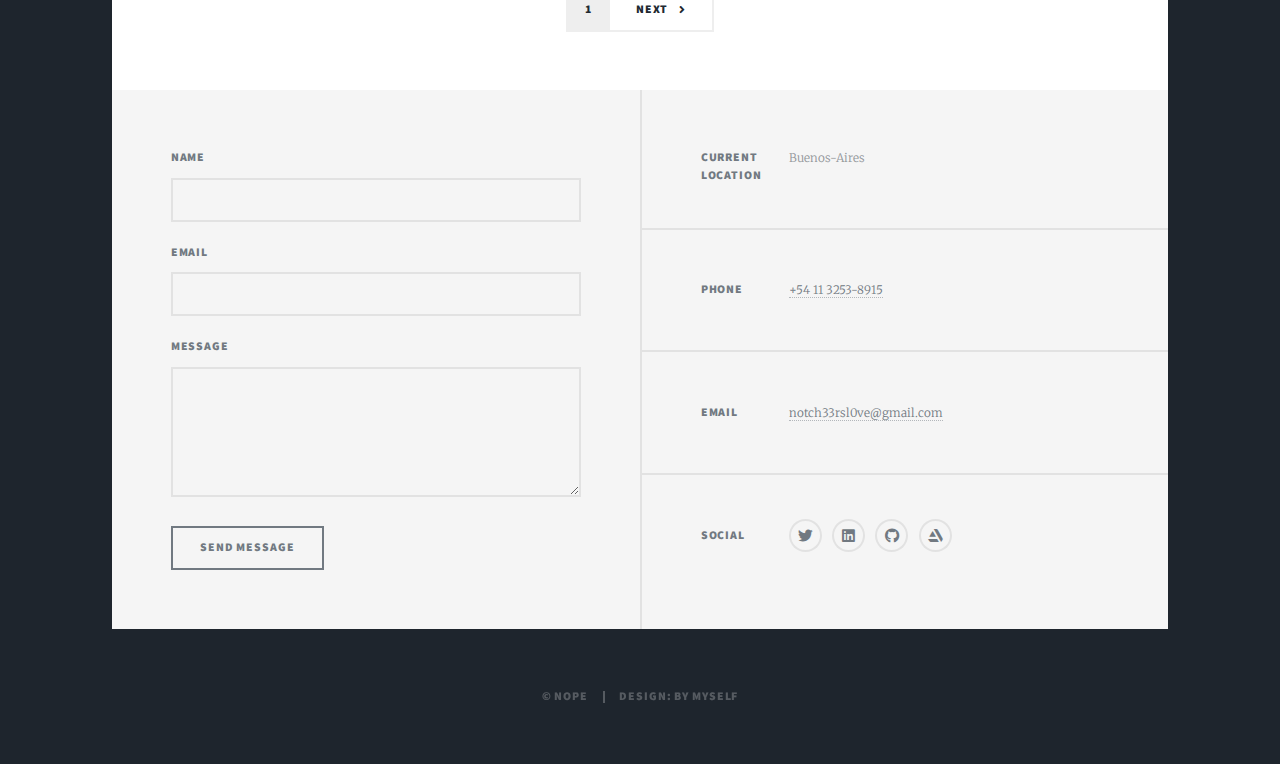
<file: projects.html>
<!DOCTYPE HTML>
<html>
	<head>
		<title>Ch33rs</title>
		<meta charset="utf-8" />
		<meta name="viewport" content="width=device-width, initial-scale=1, user-scalable=no" />
		<link rel="stylesheet" href="assets/css/main.css" />
		<noscript><link rel="stylesheet" href="assets/css/noscript.css" /></noscript>
		<link rel="icon" type="image/x-icon" href="favicon.ico">
	</head>
	<body class="is-preload">

		<!-- Wrapper -->
			<div id="wrapper" class="fade-in">

				<!-- Intro -->
					<div id="intro">
						<h1>Mark Redfield</h1>
						<p>3D Character Artist <br />
						Also known as <a href="https://twitter.com/ch33rsl0v3">@ch33rsl0v3</a></p>
						<ul class="actions">
							<li><a href="#header" class="button icon solid solo fa-arrow-down scrolly"></a></li>
						</ul>
					</div>

				<!-- Header -->
					<header id="header">
						<a href="index.html" class="logo">Take me home</a>
					</header>

				<!-- Nav -->
					<nav id="nav">
						<ul class="links">
							<li><a href="index.html">Artworks</a></li>
							<li class="active"><a href="projects.html">Projects</a></li>
							<li><a href="generic.html">About me</a></li>
							<li><a href="elements.html">Write me a letter</a></li>
						</ul>
						<ul class="icons">
							<li><a href="https://twitter.com/ch33rsl0v3" class="icon brands alt fa-twitter"><span class="label">Twitter</span></a></li>
							<li><a href="https://www.linkedin.com/in/mark-redfield" class="icon brands alt fa-linkedin"><span class="label">LinkedIn</span></a></li>
							<li><a href="https://github.com/Ch33rsL0ve" class="icon brands alt fa-github"><span class="label">GitHub</span></a></li>
							<li><a href="https://www.artstation.com/ch33rs" class="icon brands alt fa-artstation"><span class="label">ArtStation</span></a></li>
						</ul>
					</nav>

				<!-- Main -->
					<div id="main">

						<!-- Featured Post -->
							<article class="post featured">
								<header class="major">
									<h2>"Roll the luck <br />
									next time"</h2>
									<p>Exciting game where the player will explore an infinitely generated dungeon<br />
									using dice throws to move, fight enemies and collect coins. The player must survive as long as possible,<br />
									increasing his score and trying to overcome his previous achievements.</p>
								</header>
								<a href="https://docs.google.com/document/d/17oyeH3imldELEgknJGIvGNp7SO51-JLQJsSaMBTylEA/edit?usp=sharing" target=”_blank” attribute class="image main"><img src="images/pic01.jpg" alt="" /></a>
								<ul class="actions special">
									<li><a href="https://docs.google.com/document/d/17oyeH3imldELEgknJGIvGNp7SO51-JLQJsSaMBTylEA/edit?usp=sharing" target=”_blank” attribute class="button">View Document</a></li>
									<li><a href="https://ch33rs.itch.io/roll-the-luck-next-time" target=”_blank” attribute class="button">View Game</a></li>
								</ul>
							</article>

						<!-- Posts -->
							<section class="posts">
								<article>
									<header>
										<h2>Available</h2>
									</header>
									<a href="#" class="image fit"><img src="images/pic02.jpg" alt="" /></a>
									<p>Work in Progress</p>
									<ul class="actions special">
										<li><a href="#" class="button">View Document</a></li>
										<li><a href="#" class="button">View Game</a></li>
									</ul>
								</article>
								<article>
									<header>
										<h2>Available</h2>
									</header>
									<a href="#" class="image fit"><img src="images/pic03.jpg" alt="" /></a>
									<p>Work in Progress</p>
									<ul class="actions special">
										<li><a href="#" class="button">View Document</a></li>
										<li><a href="#" class="button">View Game</a></li>
									</ul>
								</article>
								<article>
									<header>
										<h2>Available</h2>
									</header>
									<a href="#" class="image fit"><img src="images/pic04.jpg" alt="" /></a>
									<p>Work in Progress</p>
									<ul class="actions special">
										<li><a href="#" class="button">View Document</a></li>
										<li><a href="#" class="button">View Game</a></li>
									</ul>
								</article>
								<article>
									<header>
										<h2>Available</h2>
									</header>
									<a href="#" class="image fit"><img src="images/pic04.jpg" alt="" /></a>
									<p>Work in Progress</p>
									<ul class="actions special">
										<li><a href="#" class="button">View Document</a></li>
										<li><a href="#" class="button">View Game</a></li>
									</ul>
							</section>

						<!-- Footer -->
							<footer>
								<div class="pagination">
									<!--<a href="#" class="previous">Prev</a>-->
									<a href="#" class="page active">1</a>
									<a href="#" class="next">Next</a>
								</div>
							</footer>

					</div>

				<!-- Footer -->
					<footer id="footer">
						<section>
							<form method="post" action="https://formspree.io/f/xzbnpnyv">
								<div class="fields">
									<div class="field">
										<label for="name">Name</label>
										<input type="text" name="Name" id="name" />
									</div>
									<div class="field">
										<label for="email">Email</label>
										<input type="text" name="Email" id="email" />
									</div>
									<div class="field">
										<label for="message">Message</label>
										<textarea name="Message" id="message" rows="3"></textarea>
									</div>
								</div>
								<ul class="actions">
									<li><input type="submit" value="Send Message" /></li>
								</ul>
							</form>
						</section>
						<section class="split contact">
							<section class="alt">
								<h3>Current Location</h3>
								<p>Buenos-Aires</p>
							</section>
							<section>
								<h3>Phone</h3>
								<p><a href="#">+54 11 3253-8915</a></p>
							</section>
							<section>
								<h3>Email</h3>
								<p><a href="mailto:notch33rsl0ve@gmail.com">notch33rsl0ve@gmail.com</a></p>
							</section>
							<section>
								<h3>Social</h3>
								<ul class="icons alt">
									<li><a href="https://twitter.com/ch33rsl0v3" class="icon brands alt fa-twitter"><span class="label">Twitter</span></a></li>
									<li><a href="https://www.linkedin.com/in/mark-redfield" class="icon brands alt fa-linkedin"><span class="label">LinkedIn</span></a></li>
									<li><a href="https://github.com/Ch33rsL0ve" class="icon brands alt fa-github"><span class="label">GitHub</span></a></li>
									<li><a href="https://www.artstation.com/ch33rs" class="icon brands alt fa-artstation"><span class="label">ArtStation</span></a></li>
								</ul>
							</section>
						</section>
					</footer>

				<!-- Copyright -->
					<div id="copyright">
						<ul><li>&copy; Nope</li><li>Design: By myself
					</div>

			</div>

		<!-- Scripts -->
			<script src="assets/js/jquery.min.js"></script>
			<script src="assets/js/jquery.scrollex.min.js"></script>
			<script src="assets/js/jquery.scrolly.min.js"></script>
			<script src="assets/js/browser.min.js"></script>
			<script src="assets/js/breakpoints.min.js"></script>
			<script src="assets/js/util.js"></script>
			<script src="assets/js/main.js"></script>

	</body>
</html>
</file>
<file: assets/css/main.css>
@import url(fontawesome-all.min.css);
@import url("https://fonts.googleapis.com/css?family=Merriweather:300,700,300italic,700italic|Source+Sans+Pro:900");

/*
	Massively by HTML5 UP
	html5up.net | @ajlkn
	Free for personal and commercial use under the CCA 3.0 license (html5up.net/license)
*/

html, body, div, span, applet, object,
iframe, h1, h2, h3, h4, h5, h6, p, blockquote,
pre, a, abbr, acronym, address, big, cite,
code, del, dfn, em, img, ins, kbd, q, s, samp,
small, strike, strong, sub, sup, tt, var, b,
u, i, center, dl, dt, dd, ol, ul, li, fieldset,
form, label, legend, table, caption, tbody,
tfoot, thead, tr, th, td, article, aside,
canvas, details, embed, figure, figcaption,
footer, header, hgroup, menu, nav, output, ruby,
section, summary, time, mark, audio, video {
	margin: 0;
	padding: 0;
	border: 0;
	font-size: 100%;
	font: inherit;
	vertical-align: baseline;}

article, aside, details, figcaption, figure,
footer, header, hgroup, menu, nav, section {
	display: block;}

body {
	line-height: 1;
}

ol, ul {
	list-style: none;
}

blockquote, q {
	quotes: none;
}

	blockquote:before, blockquote:after, q:before, q:after {
		content: '';
		content: none;
	}

table {
	border-collapse: collapse;
	border-spacing: 0;
}

body {
	-webkit-text-size-adjust: none;
}

mark {
	background-color: transparent;
	color: inherit;
}

input::-moz-focus-inner {
	border: 0;
	padding: 0;
}

input, select, textarea {
	-moz-appearance: none;
	-webkit-appearance: none;
	-ms-appearance: none;
	appearance: none;
}

/* Basic */

	@-ms-viewport {
		width: device-width;
	}

	body {
		-ms-overflow-style: scrollbar;
	}

	@media screen and (max-width: 480px) {

		html, body {
			min-width: 320px;
		}

	}

	html {
		box-sizing: border-box;
	}

	*, *:before, *:after {
		box-sizing: inherit;
	}

	body {
		background-color: #1e252d;
	}

		body.is-preload *, body.is-preload *:before, body.is-preload *:after {
			-moz-animation: none !important;
			-webkit-animation: none !important;
			-ms-animation: none !important;
			animation: none !important;
			-moz-transition: none !important;
			-webkit-transition: none !important;
			-ms-transition: none !important;
			transition: none !important;
		}

/* Type */

	html {
		font-size: 16pt;
	}

		@media screen and (max-width: 1680px) {

			html {
				font-size: 12pt;
			}

		}

		@media screen and (max-width: 1280px) {

			html {
				font-size: 11pt;
			}

		}

		@media screen and (max-width: 360px) {

			html {
				font-size: 10pt;
			}

		}

	body {
		color: #212931;
	}

	body, input, select, textarea {
		font-family: "Merriweather", Georgia, serif;
		font-weight: 300;
		font-size: 1rem;
		line-height: 2.375;
	}

	a {
		-moz-transition: color 0.2s ease-in-out, background-color 0.2s ease-in-out, border-color 0.2s ease-in-out, box-shadow 0.2s ease-in-out;
		-webkit-transition: color 0.2s ease-in-out, background-color 0.2s ease-in-out, border-color 0.2s ease-in-out, box-shadow 0.2s ease-in-out;
		-ms-transition: color 0.2s ease-in-out, background-color 0.2s ease-in-out, border-color 0.2s ease-in-out, box-shadow 0.2s ease-in-out;
		transition: color 0.2s ease-in-out, background-color 0.2s ease-in-out, border-color 0.2s ease-in-out, box-shadow 0.2s ease-in-out;
		border-bottom: dotted 1px;
		text-decoration: none;
	}

		a:hover {
			border-bottom-color: transparent;
		}

	strong, b {
		font-weight: 600;
	}

	em, i {
		font-style: italic;
	}

	p {
		text-align: justify;
		margin: 0 0 2rem 0;
	}

	h1, h2, h3, h4, h5, h6 {
		font-family: "Source Sans Pro", Helvetica, sans-serif;
		font-weight: 900;
		line-height: 1.5;
		letter-spacing: 0.075em;
		text-transform: uppercase;
		margin: 0 0 1rem 0;
	}

		h1 a, h2 a, h3 a, h4 a, h5 a, h6 a {
			border-bottom: 0;
			color: inherit;
			text-decoration: none;
		}

	h1 {
		font-size: 4rem;
		line-height: 1.1;
		margin: 0 0 2rem 0;
	}

	h2 {
		font-size: 1.75rem;
		line-height: 1.3;
		margin: 0 0 1.5rem 0;
	}

	h3 {
		font-size: 1.25rem;
		margin: 0 0 1.5rem 0;
	}

	h4 {
		font-size: 1rem;
	}

	h5 {
		font-size: 0.9rem;
	}

	h6 {
		font-size: 0.8rem;
	}

	sub {
		font-size: 0.8rem;
		position: relative;
		top: 0.5rem;
	}

	sup {
		font-size: 0.8rem;
		position: relative;
		top: -0.5rem;
	}

	blockquote {
		border-left: solid 4px;
		font-style: italic;
		margin: 0 0 2rem 0;
		padding: 0.5rem 0 0.5rem 2rem;
	}

	code {
		border: solid 2px;
		font-family: "Courier New", monospace;
		font-size: 0.9rem;
		margin: 0 0.25rem;
		padding: 0.25rem 0.65rem;
	}

	pre {
		-webkit-overflow-scrolling: touch;
		font-family: "Courier New", monospace;
		font-size: 0.9rem;
		margin: 0 0 2rem 0;
	}

		pre code {
			display: block;
			line-height: 1.75;
			padding: 1rem 1.5rem;
			overflow-x: auto;
		}

	hr {
		border: 0;
		border-bottom: solid 2px;
		margin: 3rem 0;
	}

		hr.major {
			margin: 5rem 0;
		}

	.align-left {
		text-align: left;
	}

	.align-center {
		text-align: center;
	}

	.align-right {
		text-align: right;
	}

	input, select, textarea {
		color: #212931;
	}

	a {
		color: #212931;
		border-bottom-color: rgba(33, 41, 49, 0.5);
	}

		a:hover {
			border-bottom-color: transparent;
			color: #18bfef !important;
		}

	strong, b {
		color: #212931;
	}

	h1, h2, h3, h4, h5, h6 {
		color: #212931;
	}

	blockquote {
		border-left-color: #eeeeee;
	}

	code {
		background: rgba(220, 220, 220, 0.25);
		border-color: #eeeeee;
	}

	hr {
		border-bottom-color: #eeeeee;
	}

/* Row */

	.row {
		display: flex;
		flex-wrap: wrap;
		box-sizing: border-box;
		align-items: stretch;
	}

		.row > * {
			box-sizing: border-box;
		}

		.row.gtr-uniform > * > :last-child {
			margin-bottom: 0;
		}

		.row.aln-left {
			justify-content: flex-start;
		}

		.row.aln-center {
			justify-content: center;
		}

		.row.aln-right {
			justify-content: flex-end;
		}

		.row.aln-top {
			align-items: flex-start;
		}

		.row.aln-middle {
			align-items: center;
		}

		.row.aln-bottom {
			align-items: flex-end;
		}

		.row > .imp {
			order: -1;
		}

		.row > .col-1 {
			width: 8.33333%;
		}

		.row > .off-1 {
			margin-left: 8.33333%;
		}

		.row > .col-2 {
			width: 16.66667%;
		}

		.row > .off-2 {
			margin-left: 16.66667%;
		}

		.row > .col-3 {
			width: 25%;
		}

		.row > .off-3 {
			margin-left: 25%;
		}

		.row > .col-4 {
			width: 33.33333%;
		}

		.row > .off-4 {
			margin-left: 33.33333%;
		}

		.row > .col-5 {
			width: 41.66667%;
		}

		.row > .off-5 {
			margin-left: 41.66667%;
		}

		.row > .col-6 {
			width: 50%;
		}

		.row > .off-6 {
			margin-left: 50%;
		}

		.row > .col-7 {
			width: 58.33333%;
		}

		.row > .off-7 {
			margin-left: 58.33333%;
		}

		.row > .col-8 {
			width: 66.66667%;
		}

		.row > .off-8 {
			margin-left: 66.66667%;
		}

		.row > .col-9 {
			width: 75%;
		}

		.row > .off-9 {
			margin-left: 75%;
		}

		.row > .col-10 {
			width: 83.33333%;
		}

		.row > .off-10 {
			margin-left: 83.33333%;
		}

		.row > .col-11 {
			width: 91.66667%;
		}

		.row > .off-11 {
			margin-left: 91.66667%;
		}

		.row > .col-12 {
			width: 100%;
		}

		.row > .off-12 {
			margin-left: 100%;
		}

		.row.gtr-0 {
			margin-top: 0;
			margin-left: 0rem;
		}

			.row.gtr-0 > * {
				padding: 0 0 0 0rem;
			}

			.row.gtr-0.gtr-uniform {
				margin-top: 0rem;
			}

				.row.gtr-0.gtr-uniform > * {
					padding-top: 0rem;
				}

		.row.gtr-25 {
			margin-top: 0;
			margin-left: -0.375rem;
		}

			.row.gtr-25 > * {
				padding: 0 0 0 0.375rem;
			}

			.row.gtr-25.gtr-uniform {
				margin-top: -0.375rem;
			}

				.row.gtr-25.gtr-uniform > * {
					padding-top: 0.375rem;
				}

		.row.gtr-50 {
			margin-top: 0;
			margin-left: -0.75rem;
		}

			.row.gtr-50 > * {
				padding: 0 0 0 0.75rem;
			}

			.row.gtr-50.gtr-uniform {
				margin-top: -0.75rem;
			}

				.row.gtr-50.gtr-uniform > * {
					padding-top: 0.75rem;
				}

		.row {
			margin-top: 0;
			margin-left: -1.5rem;
		}

			.row > * {
				padding: 0 0 0 1.5rem;
			}

			.row.gtr-uniform {
				margin-top: -1.5rem;
			}

				.row.gtr-uniform > * {
					padding-top: 1.5rem;
				}

		.row.gtr-150 {
			margin-top: 0;
			margin-left: -2.25rem;
		}

			.row.gtr-150 > * {
				padding: 0 0 0 2.25rem;
			}

			.row.gtr-150.gtr-uniform {
				margin-top: -2.25rem;
			}

				.row.gtr-150.gtr-uniform > * {
					padding-top: 2.25rem;
				}

		.row.gtr-200 {
			margin-top: 0;
			margin-left: -3rem;
		}

			.row.gtr-200 > * {
				padding: 0 0 0 3rem;
			}

			.row.gtr-200.gtr-uniform {
				margin-top: -3rem;
			}

				.row.gtr-200.gtr-uniform > * {
					padding-top: 3rem;
				}

		@media screen and (max-width: 1680px) {

			.row {
				display: flex;
				flex-wrap: wrap;
				box-sizing: border-box;
				align-items: stretch;
			}

				.row > * {
					box-sizing: border-box;
				}

				.row.gtr-uniform > * > :last-child {
					margin-bottom: 0;
				}

				.row.aln-left {
					justify-content: flex-start;
				}

				.row.aln-center {
					justify-content: center;
				}

				.row.aln-right {
					justify-content: flex-end;
				}

				.row.aln-top {
					align-items: flex-start;
				}

				.row.aln-middle {
					align-items: center;
				}

				.row.aln-bottom {
					align-items: flex-end;
				}

				.row > .imp-xlarge {
					order: -1;
				}

				.row > .col-1-xlarge {
					width: 8.33333%;
				}

				.row > .off-1-xlarge {
					margin-left: 8.33333%;
				}

				.row > .col-2-xlarge {
					width: 16.66667%;
				}

				.row > .off-2-xlarge {
					margin-left: 16.66667%;
				}

				.row > .col-3-xlarge {
					width: 25%;
				}

				.row > .off-3-xlarge {
					margin-left: 25%;
				}

				.row > .col-4-xlarge {
					width: 33.33333%;
				}

				.row > .off-4-xlarge {
					margin-left: 33.33333%;
				}

				.row > .col-5-xlarge {
					width: 41.66667%;
				}

				.row > .off-5-xlarge {
					margin-left: 41.66667%;
				}

				.row > .col-6-xlarge {
					width: 50%;
				}

				.row > .off-6-xlarge {
					margin-left: 50%;
				}

				.row > .col-7-xlarge {
					width: 58.33333%;
				}

				.row > .off-7-xlarge {
					margin-left: 58.33333%;
				}

				.row > .col-8-xlarge {
					width: 66.66667%;
				}

				.row > .off-8-xlarge {
					margin-left: 66.66667%;
				}

				.row > .col-9-xlarge {
					width: 75%;
				}

				.row > .off-9-xlarge {
					margin-left: 75%;
				}

				.row > .col-10-xlarge {
					width: 83.33333%;
				}

				.row > .off-10-xlarge {
					margin-left: 83.33333%;
				}

				.row > .col-11-xlarge {
					width: 91.66667%;
				}

				.row > .off-11-xlarge {
					margin-left: 91.66667%;
				}

				.row > .col-12-xlarge {
					width: 100%;
				}

				.row > .off-12-xlarge {
					margin-left: 100%;
				}

				.row.gtr-0 {
					margin-top: 0;
					margin-left: 0rem;
				}

					.row.gtr-0 > * {
						padding: 0 0 0 0rem;
					}

					.row.gtr-0.gtr-uniform {
						margin-top: 0rem;
					}

						.row.gtr-0.gtr-uniform > * {
							padding-top: 0rem;
						}

				.row.gtr-25 {
					margin-top: 0;
					margin-left: -0.375rem;
				}

					.row.gtr-25 > * {
						padding: 0 0 0 0.375rem;
					}

					.row.gtr-25.gtr-uniform {
						margin-top: -0.375rem;
					}

						.row.gtr-25.gtr-uniform > * {
							padding-top: 0.375rem;
						}

				.row.gtr-50 {
					margin-top: 0;
					margin-left: -0.75rem;
				}

					.row.gtr-50 > * {
						padding: 0 0 0 0.75rem;
					}

					.row.gtr-50.gtr-uniform {
						margin-top: -0.75rem;
					}

						.row.gtr-50.gtr-uniform > * {
							padding-top: 0.75rem;
						}

				.row {
					margin-top: 0;
					margin-left: -1.5rem;
				}

					.row > * {
						padding: 0 0 0 1.5rem;
					}

					.row.gtr-uniform {
						margin-top: -1.5rem;
					}

						.row.gtr-uniform > * {
							padding-top: 1.5rem;
						}

				.row.gtr-150 {
					margin-top: 0;
					margin-left: -2.25rem;
				}

					.row.gtr-150 > * {
						padding: 0 0 0 2.25rem;
					}

					.row.gtr-150.gtr-uniform {
						margin-top: -2.25rem;
					}

						.row.gtr-150.gtr-uniform > * {
							padding-top: 2.25rem;
						}

				.row.gtr-200 {
					margin-top: 0;
					margin-left: -3rem;
				}

					.row.gtr-200 > * {
						padding: 0 0 0 3rem;
					}

					.row.gtr-200.gtr-uniform {
						margin-top: -3rem;
					}

						.row.gtr-200.gtr-uniform > * {
							padding-top: 3rem;
						}

		}

		@media screen and (max-width: 1280px) {

			.row {
				display: flex;
				flex-wrap: wrap;
				box-sizing: border-box;
				align-items: stretch;
			}

				.row > * {
					box-sizing: border-box;
				}

				.row.gtr-uniform > * > :last-child {
					margin-bottom: 0;
				}

				.row.aln-left {
					justify-content: flex-start;
				}

				.row.aln-center {
					justify-content: center;
				}

				.row.aln-right {
					justify-content: flex-end;
				}

				.row.aln-top {
					align-items: flex-start;
				}

				.row.aln-middle {
					align-items: center;
				}

				.row.aln-bottom {
					align-items: flex-end;
				}

				.row > .imp-large {
					order: -1;
				}

				.row > .col-1-large {
					width: 8.33333%;
				}

				.row > .off-1-large {
					margin-left: 8.33333%;
				}

				.row > .col-2-large {
					width: 16.66667%;
				}

				.row > .off-2-large {
					margin-left: 16.66667%;
				}

				.row > .col-3-large {
					width: 25%;
				}

				.row > .off-3-large {
					margin-left: 25%;
				}

				.row > .col-4-large {
					width: 33.33333%;
				}

				.row > .off-4-large {
					margin-left: 33.33333%;
				}

				.row > .col-5-large {
					width: 41.66667%;
				}

				.row > .off-5-large {
					margin-left: 41.66667%;
				}

				.row > .col-6-large {
					width: 50%;
				}

				.row > .off-6-large {
					margin-left: 50%;
				}

				.row > .col-7-large {
					width: 58.33333%;
				}

				.row > .off-7-large {
					margin-left: 58.33333%;
				}

				.row > .col-8-large {
					width: 66.66667%;
				}

				.row > .off-8-large {
					margin-left: 66.66667%;
				}

				.row > .col-9-large {
					width: 75%;
				}

				.row > .off-9-large {
					margin-left: 75%;
				}

				.row > .col-10-large {
					width: 83.33333%;
				}

				.row > .off-10-large {
					margin-left: 83.33333%;
				}

				.row > .col-11-large {
					width: 91.66667%;
				}

				.row > .off-11-large {
					margin-left: 91.66667%;
				}

				.row > .col-12-large {
					width: 100%;
				}

				.row > .off-12-large {
					margin-left: 100%;
				}

				.row.gtr-0 {
					margin-top: 0;
					margin-left: 0rem;
				}

					.row.gtr-0 > * {
						padding: 0 0 0 0rem;
					}

					.row.gtr-0.gtr-uniform {
						margin-top: 0rem;
					}

						.row.gtr-0.gtr-uniform > * {
							padding-top: 0rem;
						}

				.row.gtr-25 {
					margin-top: 0;
					margin-left: -0.375rem;
				}

					.row.gtr-25 > * {
						padding: 0 0 0 0.375rem;
					}

					.row.gtr-25.gtr-uniform {
						margin-top: -0.375rem;
					}

						.row.gtr-25.gtr-uniform > * {
							padding-top: 0.375rem;
						}

				.row.gtr-50 {
					margin-top: 0;
					margin-left: -0.75rem;
				}

					.row.gtr-50 > * {
						padding: 0 0 0 0.75rem;
					}

					.row.gtr-50.gtr-uniform {
						margin-top: -0.75rem;
					}

						.row.gtr-50.gtr-uniform > * {
							padding-top: 0.75rem;
						}

				.row {
					margin-top: 0;
					margin-left: -1.5rem;
				}

					.row > * {
						padding: 0 0 0 1.5rem;
					}

					.row.gtr-uniform {
						margin-top: -1.5rem;
					}

						.row.gtr-uniform > * {
							padding-top: 1.5rem;
						}

				.row.gtr-150 {
					margin-top: 0;
					margin-left: -2.25rem;
				}

					.row.gtr-150 > * {
						padding: 0 0 0 2.25rem;
					}

					.row.gtr-150.gtr-uniform {
						margin-top: -2.25rem;
					}

						.row.gtr-150.gtr-uniform > * {
							padding-top: 2.25rem;
						}

				.row.gtr-200 {
					margin-top: 0;
					margin-left: -3rem;
				}

					.row.gtr-200 > * {
						padding: 0 0 0 3rem;
					}

					.row.gtr-200.gtr-uniform {
						margin-top: -3rem;
					}

						.row.gtr-200.gtr-uniform > * {
							padding-top: 3rem;
						}

		}

		@media screen and (max-width: 980px) {

			.row {
				display: flex;
				flex-wrap: wrap;
				box-sizing: border-box;
				align-items: stretch;
			}

				.row > * {
					box-sizing: border-box;
				}

				.row.gtr-uniform > * > :last-child {
					margin-bottom: 0;
				}

				.row.aln-left {
					justify-content: flex-start;
				}

				.row.aln-center {
					justify-content: center;
				}

				.row.aln-right {
					justify-content: flex-end;
				}

				.row.aln-top {
					align-items: flex-start;
				}

				.row.aln-middle {
					align-items: center;
				}

				.row.aln-bottom {
					align-items: flex-end;
				}

				.row > .imp-medium {
					order: -1;
				}

				.row > .col-1-medium {
					width: 8.33333%;
				}

				.row > .off-1-medium {
					margin-left: 8.33333%;
				}

				.row > .col-2-medium {
					width: 16.66667%;
				}

				.row > .off-2-medium {
					margin-left: 16.66667%;
				}

				.row > .col-3-medium {
					width: 25%;
				}

				.row > .off-3-medium {
					margin-left: 25%;
				}

				.row > .col-4-medium {
					width: 33.33333%;
				}

				.row > .off-4-medium {
					margin-left: 33.33333%;
				}

				.row > .col-5-medium {
					width: 41.66667%;
				}

				.row > .off-5-medium {
					margin-left: 41.66667%;
				}

				.row > .col-6-medium {
					width: 50%;
				}

				.row > .off-6-medium {
					margin-left: 50%;
				}

				.row > .col-7-medium {
					width: 58.33333%;
				}

				.row > .off-7-medium {
					margin-left: 58.33333%;
				}

				.row > .col-8-medium {
					width: 66.66667%;
				}

				.row > .off-8-medium {
					margin-left: 66.66667%;
				}

				.row > .col-9-medium {
					width: 75%;
				}

				.row > .off-9-medium {
					margin-left: 75%;
				}

				.row > .col-10-medium {
					width: 83.33333%;
				}

				.row > .off-10-medium {
					margin-left: 83.33333%;
				}

				.row > .col-11-medium {
					width: 91.66667%;
				}

				.row > .off-11-medium {
					margin-left: 91.66667%;
				}

				.row > .col-12-medium {
					width: 100%;
				}

				.row > .off-12-medium {
					margin-left: 100%;
				}

				.row.gtr-0 {
					margin-top: 0;
					margin-left: 0rem;
				}

					.row.gtr-0 > * {
						padding: 0 0 0 0rem;
					}

					.row.gtr-0.gtr-uniform {
						margin-top: 0rem;
					}

						.row.gtr-0.gtr-uniform > * {
							padding-top: 0rem;
						}

				.row.gtr-25 {
					margin-top: 0;
					margin-left: -0.375rem;
				}

					.row.gtr-25 > * {
						padding: 0 0 0 0.375rem;
					}

					.row.gtr-25.gtr-uniform {
						margin-top: -0.375rem;
					}

						.row.gtr-25.gtr-uniform > * {
							padding-top: 0.375rem;
						}

				.row.gtr-50 {
					margin-top: 0;
					margin-left: -0.75rem;
				}

					.row.gtr-50 > * {
						padding: 0 0 0 0.75rem;
					}

					.row.gtr-50.gtr-uniform {
						margin-top: -0.75rem;
					}

						.row.gtr-50.gtr-uniform > * {
							padding-top: 0.75rem;
						}

				.row {
					margin-top: 0;
					margin-left: -1.5rem;
				}

					.row > * {
						padding: 0 0 0 1.5rem;
					}

					.row.gtr-uniform {
						margin-top: -1.5rem;
					}

						.row.gtr-uniform > * {
							padding-top: 1.5rem;
						}

				.row.gtr-150 {
					margin-top: 0;
					margin-left: -2.25rem;
				}

					.row.gtr-150 > * {
						padding: 0 0 0 2.25rem;
					}

					.row.gtr-150.gtr-uniform {
						margin-top: -2.25rem;
					}

						.row.gtr-150.gtr-uniform > * {
							padding-top: 2.25rem;
						}

				.row.gtr-200 {
					margin-top: 0;
					margin-left: -3rem;
				}

					.row.gtr-200 > * {
						padding: 0 0 0 3rem;
					}

					.row.gtr-200.gtr-uniform {
						margin-top: -3rem;
					}

						.row.gtr-200.gtr-uniform > * {
							padding-top: 3rem;
						}

		}

		@media screen and (max-width: 736px) {

			.row {
				display: flex;
				flex-wrap: wrap;
				box-sizing: border-box;
				align-items: stretch;
			}

				.row > * {
					box-sizing: border-box;
				}

				.row.gtr-uniform > * > :last-child {
					margin-bottom: 0;
				}

				.row.aln-left {
					justify-content: flex-start;
				}

				.row.aln-center {
					justify-content: center;
				}

				.row.aln-right {
					justify-content: flex-end;
				}

				.row.aln-top {
					align-items: flex-start;
				}

				.row.aln-middle {
					align-items: center;
				}

				.row.aln-bottom {
					align-items: flex-end;
				}

				.row > .imp-small {
					order: -1;
				}

				.row > .col-1-small {
					width: 8.33333%;
				}

				.row > .off-1-small {
					margin-left: 8.33333%;
				}

				.row > .col-2-small {
					width: 16.66667%;
				}

				.row > .off-2-small {
					margin-left: 16.66667%;
				}

				.row > .col-3-small {
					width: 25%;
				}

				.row > .off-3-small {
					margin-left: 25%;
				}

				.row > .col-4-small {
					width: 33.33333%;
				}

				.row > .off-4-small {
					margin-left: 33.33333%;
				}

				.row > .col-5-small {
					width: 41.66667%;
				}

				.row > .off-5-small {
					margin-left: 41.66667%;
				}

				.row > .col-6-small {
					width: 50%;
				}

				.row > .off-6-small {
					margin-left: 50%;
				}

				.row > .col-7-small {
					width: 58.33333%;
				}

				.row > .off-7-small {
					margin-left: 58.33333%;
				}

				.row > .col-8-small {
					width: 66.66667%;
				}

				.row > .off-8-small {
					margin-left: 66.66667%;
				}

				.row > .col-9-small {
					width: 75%;
				}

				.row > .off-9-small {
					margin-left: 75%;
				}

				.row > .col-10-small {
					width: 83.33333%;
				}

				.row > .off-10-small {
					margin-left: 83.33333%;
				}

				.row > .col-11-small {
					width: 91.66667%;
				}

				.row > .off-11-small {
					margin-left: 91.66667%;
				}

				.row > .col-12-small {
					width: 100%;
				}

				.row > .off-12-small {
					margin-left: 100%;
				}

				.row.gtr-0 {
					margin-top: 0;
					margin-left: 0rem;
				}

					.row.gtr-0 > * {
						padding: 0 0 0 0rem;
					}

					.row.gtr-0.gtr-uniform {
						margin-top: 0rem;
					}

						.row.gtr-0.gtr-uniform > * {
							padding-top: 0rem;
						}

				.row.gtr-25 {
					margin-top: 0;
					margin-left: -0.375rem;
				}

					.row.gtr-25 > * {
						padding: 0 0 0 0.375rem;
					}

					.row.gtr-25.gtr-uniform {
						margin-top: -0.375rem;
					}

						.row.gtr-25.gtr-uniform > * {
							padding-top: 0.375rem;
						}

				.row.gtr-50 {
					margin-top: 0;
					margin-left: -0.75rem;
				}

					.row.gtr-50 > * {
						padding: 0 0 0 0.75rem;
					}

					.row.gtr-50.gtr-uniform {
						margin-top: -0.75rem;
					}

						.row.gtr-50.gtr-uniform > * {
							padding-top: 0.75rem;
						}

				.row {
					margin-top: 0;
					margin-left: -1.5rem;
				}

					.row > * {
						padding: 0 0 0 1.5rem;
					}

					.row.gtr-uniform {
						margin-top: -1.5rem;
					}

						.row.gtr-uniform > * {
							padding-top: 1.5rem;
						}

				.row.gtr-150 {
					margin-top: 0;
					margin-left: -2.25rem;
				}

					.row.gtr-150 > * {
						padding: 0 0 0 2.25rem;
					}

					.row.gtr-150.gtr-uniform {
						margin-top: -2.25rem;
					}

						.row.gtr-150.gtr-uniform > * {
							padding-top: 2.25rem;
						}

				.row.gtr-200 {
					margin-top: 0;
					margin-left: -3rem;
				}

					.row.gtr-200 > * {
						padding: 0 0 0 3rem;
					}

					.row.gtr-200.gtr-uniform {
						margin-top: -3rem;
					}

						.row.gtr-200.gtr-uniform > * {
							padding-top: 3rem;
						}

		}

		@media screen and (max-width: 480px) {

			.row {
				display: flex;
				flex-wrap: wrap;
				box-sizing: border-box;
				align-items: stretch;
			}

				.row > * {
					box-sizing: border-box;
				}

				.row.gtr-uniform > * > :last-child {
					margin-bottom: 0;
				}

				.row.aln-left {
					justify-content: flex-start;
				}

				.row.aln-center {
					justify-content: center;
				}

				.row.aln-right {
					justify-content: flex-end;
				}

				.row.aln-top {
					align-items: flex-start;
				}

				.row.aln-middle {
					align-items: center;
				}

				.row.aln-bottom {
					align-items: flex-end;
				}

				.row > .imp-xsmall {
					order: -1;
				}

				.row > .col-1-xsmall {
					width: 8.33333%;
				}

				.row > .off-1-xsmall {
					margin-left: 8.33333%;
				}

				.row > .col-2-xsmall {
					width: 16.66667%;
				}

				.row > .off-2-xsmall {
					margin-left: 16.66667%;
				}

				.row > .col-3-xsmall {
					width: 25%;
				}

				.row > .off-3-xsmall {
					margin-left: 25%;
				}

				.row > .col-4-xsmall {
					width: 33.33333%;
				}

				.row > .off-4-xsmall {
					margin-left: 33.33333%;
				}

				.row > .col-5-xsmall {
					width: 41.66667%;
				}

				.row > .off-5-xsmall {
					margin-left: 41.66667%;
				}

				.row > .col-6-xsmall {
					width: 50%;
				}

				.row > .off-6-xsmall {
					margin-left: 50%;
				}

				.row > .col-7-xsmall {
					width: 58.33333%;
				}

				.row > .off-7-xsmall {
					margin-left: 58.33333%;
				}

				.row > .col-8-xsmall {
					width: 66.66667%;
				}

				.row > .off-8-xsmall {
					margin-left: 66.66667%;
				}

				.row > .col-9-xsmall {
					width: 75%;
				}

				.row > .off-9-xsmall {
					margin-left: 75%;
				}

				.row > .col-10-xsmall {
					width: 83.33333%;
				}

				.row > .off-10-xsmall {
					margin-left: 83.33333%;
				}

				.row > .col-11-xsmall {
					width: 91.66667%;
				}

				.row > .off-11-xsmall {
					margin-left: 91.66667%;
				}

				.row > .col-12-xsmall {
					width: 100%;
				}

				.row > .off-12-xsmall {
					margin-left: 100%;
				}

				.row.gtr-0 {
					margin-top: 0;
					margin-left: 0rem;
				}

					.row.gtr-0 > * {
						padding: 0 0 0 0rem;
					}

					.row.gtr-0.gtr-uniform {
						margin-top: 0rem;
					}

						.row.gtr-0.gtr-uniform > * {
							padding-top: 0rem;
						}

				.row.gtr-25 {
					margin-top: 0;
					margin-left: -0.375rem;
				}

					.row.gtr-25 > * {
						padding: 0 0 0 0.375rem;
					}

					.row.gtr-25.gtr-uniform {
						margin-top: -0.375rem;
					}

						.row.gtr-25.gtr-uniform > * {
							padding-top: 0.375rem;
						}

				.row.gtr-50 {
					margin-top: 0;
					margin-left: -0.75rem;
				}

					.row.gtr-50 > * {
						padding: 0 0 0 0.75rem;
					}

					.row.gtr-50.gtr-uniform {
						margin-top: -0.75rem;
					}

						.row.gtr-50.gtr-uniform > * {
							padding-top: 0.75rem;
						}

				.row {
					margin-top: 0;
					margin-left: -1.5rem;
				}

					.row > * {
						padding: 0 0 0 1.5rem;
					}

					.row.gtr-uniform {
						margin-top: -1.5rem;
					}

						.row.gtr-uniform > * {
							padding-top: 1.5rem;
						}

				.row.gtr-150 {
					margin-top: 0;
					margin-left: -2.25rem;
				}

					.row.gtr-150 > * {
						padding: 0 0 0 2.25rem;
					}

					.row.gtr-150.gtr-uniform {
						margin-top: -2.25rem;
					}

						.row.gtr-150.gtr-uniform > * {
							padding-top: 2.25rem;
						}

				.row.gtr-200 {
					margin-top: 0;
					margin-left: -3rem;
				}

					.row.gtr-200 > * {
						padding: 0 0 0 3rem;
					}

					.row.gtr-200.gtr-uniform {
						margin-top: -3rem;
					}

						.row.gtr-200.gtr-uniform > * {
							padding-top: 3rem;
						}

		}

		@media screen and (max-width: 360px) {

			.row {
				display: flex;
				flex-wrap: wrap;
				box-sizing: border-box;
				align-items: stretch;
			}

				.row > * {
					box-sizing: border-box;
				}

				.row.gtr-uniform > * > :last-child {
					margin-bottom: 0;
				}

				.row.aln-left {
					justify-content: flex-start;
				}

				.row.aln-center {
					justify-content: center;
				}

				.row.aln-right {
					justify-content: flex-end;
				}

				.row.aln-top {
					align-items: flex-start;
				}

				.row.aln-middle {
					align-items: center;
				}

				.row.aln-bottom {
					align-items: flex-end;
				}

				.row > .imp-xxsmall {
					order: -1;
				}

				.row > .col-1-xxsmall {
					width: 8.33333%;
				}

				.row > .off-1-xxsmall {
					margin-left: 8.33333%;
				}

				.row > .col-2-xxsmall {
					width: 16.66667%;
				}

				.row > .off-2-xxsmall {
					margin-left: 16.66667%;
				}

				.row > .col-3-xxsmall {
					width: 25%;
				}

				.row > .off-3-xxsmall {
					margin-left: 25%;
				}

				.row > .col-4-xxsmall {
					width: 33.33333%;
				}

				.row > .off-4-xxsmall {
					margin-left: 33.33333%;
				}

				.row > .col-5-xxsmall {
					width: 41.66667%;
				}

				.row > .off-5-xxsmall {
					margin-left: 41.66667%;
				}

				.row > .col-6-xxsmall {
					width: 50%;
				}

				.row > .off-6-xxsmall {
					margin-left: 50%;
				}

				.row > .col-7-xxsmall {
					width: 58.33333%;
				}

				.row > .off-7-xxsmall {
					margin-left: 58.33333%;
				}

				.row > .col-8-xxsmall {
					width: 66.66667%;
				}

				.row > .off-8-xxsmall {
					margin-left: 66.66667%;
				}

				.row > .col-9-xxsmall {
					width: 75%;
				}

				.row > .off-9-xxsmall {
					margin-left: 75%;
				}

				.row > .col-10-xxsmall {
					width: 83.33333%;
				}

				.row > .off-10-xxsmall {
					margin-left: 83.33333%;
				}

				.row > .col-11-xxsmall {
					width: 91.66667%;
				}

				.row > .off-11-xxsmall {
					margin-left: 91.66667%;
				}

				.row > .col-12-xxsmall {
					width: 100%;
				}

				.row > .off-12-xxsmall {
					margin-left: 100%;
				}

				.row.gtr-0 {
					margin-top: 0;
					margin-left: 0rem;
				}

					.row.gtr-0 > * {
						padding: 0 0 0 0rem;
					}

					.row.gtr-0.gtr-uniform {
						margin-top: 0rem;
					}

						.row.gtr-0.gtr-uniform > * {
							padding-top: 0rem;
						}

				.row.gtr-25 {
					margin-top: 0;
					margin-left: -0.375rem;
				}

					.row.gtr-25 > * {
						padding: 0 0 0 0.375rem;
					}

					.row.gtr-25.gtr-uniform {
						margin-top: -0.375rem;
					}

						.row.gtr-25.gtr-uniform > * {
							padding-top: 0.375rem;
						}

				.row.gtr-50 {
					margin-top: 0;
					margin-left: -0.75rem;
				}

					.row.gtr-50 > * {
						padding: 0 0 0 0.75rem;
					}

					.row.gtr-50.gtr-uniform {
						margin-top: -0.75rem;
					}

						.row.gtr-50.gtr-uniform > * {
							padding-top: 0.75rem;
						}

				.row {
					margin-top: 0;
					margin-left: -1.5rem;
				}

					.row > * {
						padding: 0 0 0 1.5rem;
					}

					.row.gtr-uniform {
						margin-top: -1.5rem;
					}

						.row.gtr-uniform > * {
							padding-top: 1.5rem;
						}

				.row.gtr-150 {
					margin-top: 0;
					margin-left: -2.25rem;
				}

					.row.gtr-150 > * {
						padding: 0 0 0 2.25rem;
					}

					.row.gtr-150.gtr-uniform {
						margin-top: -2.25rem;
					}

						.row.gtr-150.gtr-uniform > * {
							padding-top: 2.25rem;
						}

				.row.gtr-200 {
					margin-top: 0;
					margin-left: -3rem;
				}

					.row.gtr-200 > * {
						padding: 0 0 0 3rem;
					}

					.row.gtr-200.gtr-uniform {
						margin-top: -3rem;
					}

						.row.gtr-200.gtr-uniform > * {
							padding-top: 3rem;
						}

		}

/* Box */

	.box {
		border: solid 2px;
		margin-bottom: 2rem;
		padding: 1.5rem;
	}

		.box > :last-child,
		.box > :last-child > :last-child,
		.box > :last-child > :last-child > :last-child {
			margin-bottom: 0;
		}

		.box.alt {
			border: 0;
			border-radius: 0;
			padding: 0;
		}

	.box {
		border-color: #eeeeee;
	}

/* Button */

	input[type="submit"],
	input[type="reset"],
	input[type="button"],
	button,
	.button {
		-moz-appearance: none;
		-webkit-appearance: none;
		-ms-appearance: none;
		appearance: none;
		-moz-transition: background-color 0.2s ease-in-out, box-shadow 0.2s ease-in-out, color 0.2s ease-in-out;
		-webkit-transition: background-color 0.2s ease-in-out, box-shadow 0.2s ease-in-out, color 0.2s ease-in-out;
		-ms-transition: background-color 0.2s ease-in-out, box-shadow 0.2s ease-in-out, color 0.2s ease-in-out;
		transition: background-color 0.2s ease-in-out, box-shadow 0.2s ease-in-out, color 0.2s ease-in-out;
		border: 0;
		border-radius: 0;
		cursor: pointer;
		display: inline-block;
		font-family: "Source Sans Pro", Helvetica, sans-serif;
		font-size: 0.8rem;
		font-weight: 900;
		letter-spacing: 0.075em;
		height: 3rem;
		line-height: 3rem;
		padding: 0 2rem;
		text-align: center;
		text-decoration: none;
		text-transform: uppercase;
		white-space: nowrap;
	}

		input[type="submit"].icon:before,
		input[type="reset"].icon:before,
		input[type="button"].icon:before,
		button.icon:before,
		.button.icon:before {
			margin-right: 0.5rem;
		}

		input[type="submit"].icon.solo,
		input[type="reset"].icon.solo,
		input[type="button"].icon.solo,
		button.icon.solo,
		.button.icon.solo {
			position: relative;
			width: 4rem;
			height: 4rem;
			line-height: 4rem;
			border-radius: 4rem;
			text-indent: 4rem;
			overflow: hidden;
			padding: 0;
			white-space: nowrap;
		}

			input[type="submit"].icon.solo:before,
			input[type="reset"].icon.solo:before,
			input[type="button"].icon.solo:before,
			button.icon.solo:before,
			.button.icon.solo:before {
				position: absolute;
				display: block;
				top: 0;
				left: 0;
				width: inherit;
				height: inherit;
				line-height: inherit;
				font-size: 1.25rem;
				margin-right: 0;
				text-align: center;
				text-indent: 0;
			}

		input[type="submit"].fit,
		input[type="reset"].fit,
		input[type="button"].fit,
		button.fit,
		.button.fit {
			width: 100%;
		}

		input[type="submit"].small,
		input[type="reset"].small,
		input[type="button"].small,
		button.small,
		.button.small {
			font-size: 0.7rem;
			height: 2.5rem;
			line-height: 2.5rem;
			padding: 0 1.5rem;
		}

		input[type="submit"].large,
		input[type="reset"].large,
		input[type="button"].large,
		button.large,
		.button.large {
			font-size: 0.9rem;
			height: 3.5rem;
			line-height: 3.5rem;
			padding: 0 2.75rem;
		}

		@media screen and (max-width: 980px) {

			input[type="submit"],
			input[type="reset"],
			input[type="button"],
			button,
			.button {
				font-size: 0.9rem;
				height: 3.25rem;
				line-height: 3.25rem;
			}

				input[type="submit"].large,
				input[type="reset"].large,
				input[type="button"].large,
				button.large,
				.button.large {
					font-size: 1rem;
					height: 3.75rem;
					line-height: 3.75rem;
				}

		}

		input[type="submit"].disabled, input[type="submit"]:disabled,
		input[type="reset"].disabled,
		input[type="reset"]:disabled,
		input[type="button"].disabled,
		input[type="button"]:disabled,
		button.disabled,
		button:disabled,
		.button.disabled,
		.button:disabled {
			pointer-events: none;
			opacity: 0.25;
		}

	input[type="submit"],
	input[type="reset"],
	input[type="button"],
	button,
	.button {
		background-color: transparent;
		box-shadow: inset 0 0 0 2px #212931;
		color: #212931 !important;
	}

		input[type="submit"]:hover,
		input[type="reset"]:hover,
		input[type="button"]:hover,
		button:hover,
		.button:hover {
			box-shadow: inset 0 0 0 2px #18bfef;
			color: #18bfef !important;
		}

		input[type="submit"].primary,
		input[type="reset"].primary,
		input[type="button"].primary,
		button.primary,
		.button.primary {
			background-color: #212931;
			box-shadow: none;
			color: #ffffff !important;
		}

			input[type="submit"].primary:hover,
			input[type="reset"].primary:hover,
			input[type="button"].primary:hover,
			button.primary:hover,
			.button.primary:hover {
				background-color: #18bfef;
			}

/* Form */

	form {
		margin: 0 0 2rem 0;
	}

		form > :last-child {
			margin-bottom: 0;
		}

		form > .fields {
			display: -moz-flex;
			display: -webkit-flex;
			display: -ms-flex;
			display: flex;
			-moz-flex-wrap: wrap;
			-webkit-flex-wrap: wrap;
			-ms-flex-wrap: wrap;
			flex-wrap: wrap;
			width: calc(100% + 3rem);
			margin: -1.5rem 0 2rem -1.5rem;
		}

			form > .fields > .field {
				-moz-flex-grow: 0;
				-webkit-flex-grow: 0;
				-ms-flex-grow: 0;
				flex-grow: 0;
				-moz-flex-shrink: 0;
				-webkit-flex-shrink: 0;
				-ms-flex-shrink: 0;
				flex-shrink: 0;
				padding: 1.5rem 0 0 1.5rem;
				width: calc(100% - 1.5rem);
			}

				form > .fields > .field.half {
					width: calc(50% - 0.75rem);
				}

				form > .fields > .field.third {
					width: calc(100%/3 - 0.5rem);
				}

				form > .fields > .field.quarter {
					width: calc(25% - 0.375rem);
				}

		@media screen and (max-width: 480px) {

			form > .fields {
				width: calc(100% + 3rem);
				margin: -1.5rem 0 2rem -1.5rem;
			}

				form > .fields > .field {
					padding: 1.5rem 0 0 1.5rem;
					width: calc(100% - 1.5rem);
				}

					form > .fields > .field.half {
						width: calc(100% - 1.5rem);
					}

					form > .fields > .field.third {
						width: calc(100% - 1.5rem);
					}

					form > .fields > .field.quarter {
						width: calc(100% - 1.5rem);
					}

		}

	label {
		display: block;
		font-family: "Source Sans Pro", Helvetica, sans-serif;
		font-weight: 900;
		line-height: 1.5;
		letter-spacing: 0.075em;
		font-size: 0.8rem;
		text-transform: uppercase;
		margin: 0 0 0.75rem 0;
	}

		@media screen and (max-width: 980px) {

			label {
				font-size: 0.9rem;
			}

		}

	input[type="text"],
	input[type="password"],
	input[type="email"],
	select,
	textarea {
		-moz-appearance: none;
		-webkit-appearance: none;
		-ms-appearance: none;
		appearance: none;
		background: transparent;
		border-radius: 0;
		border: solid 2px;
		color: inherit;
		display: block;
		outline: 0;
		padding: 0 1rem;
		text-decoration: none;
		width: 100%;
	}

		input[type="text"]:invalid,
		input[type="password"]:invalid,
		input[type="email"]:invalid,
		select:invalid,
		textarea:invalid {
			box-shadow: none;
		}

	select {
		background-size: 1.25rem;
		background-repeat: no-repeat;
		background-position: calc(100% - 1rem) center;
		height: 3rem;
		padding-right: 3rem;
		text-overflow: ellipsis;
	}

		select:focus::-ms-value {
			background-color: transparent;
		}

		select::-ms-expand {
			display: none;
		}

	input[type="text"],
	input[type="password"],
	input[type="email"],
	select {
		height: 3rem;
	}

	textarea {
		padding: 0.75rem 1rem;
	}

	input[type="checkbox"],
	input[type="radio"] {
		-moz-appearance: none;
		-webkit-appearance: none;
		-ms-appearance: none;
		appearance: none;
		display: block;
		float: left;
		margin-right: -2rem;
		opacity: 0;
		width: 1rem;
		z-index: -1;
	}

		input[type="checkbox"] + label,
		input[type="radio"] + label {
			text-decoration: none;
			cursor: pointer;
			display: inline-block;
			font-size: 1rem;
			letter-spacing: 0;
			font-family: "Merriweather", Georgia, serif;
			text-transform: none;
			font-weight: 300;
			padding-left: 2.8rem;
			padding-right: 1rem;
			position: relative;
		}

			input[type="checkbox"] + label:before,
			input[type="radio"] + label:before {
				-moz-osx-font-smoothing: grayscale;
				-webkit-font-smoothing: antialiased;
				display: inline-block;
				font-style: normal;
				font-variant: normal;
				text-rendering: auto;
				line-height: 1;
				text-transform: none !important;
				font-family: 'Font Awesome 5 Free';
				font-weight: 900;
			}

			input[type="checkbox"] + label:before,
			input[type="radio"] + label:before {
				border-radius: 0;
				border: solid 2px;
				content: '';
				display: inline-block;
				font-size: 0.8rem;
				height: 1.8rem;
				left: 0;
				line-height: 1.65rem;
				position: absolute;
				text-align: center;
				top: -0.125rem;
				width: 1.8rem;
			}

		input[type="checkbox"]:checked + label:before,
		input[type="radio"]:checked + label:before {
			content: '\f00c';
		}

	input[type="checkbox"] + label:before {
		border-radius: 0;
	}

	input[type="radio"] + label:before {
		border-radius: 100%;
	}

	::-webkit-input-placeholder {
		opacity: 1.0;
	}

	:-moz-placeholder {
		opacity: 1.0;
	}

	::-moz-placeholder {
		opacity: 1.0;
	}

	:-ms-input-placeholder {
		opacity: 1.0;
	}

	label {
		color: #212931;
	}

	input[type="text"],
	input[type="password"],
	input[type="email"],
	select,
	textarea {
		border-color: #eeeeee;
	}

		input[type="text"]:focus,
		input[type="password"]:focus,
		input[type="email"]:focus,
		select:focus,
		textarea:focus {
			border-color: #18bfef;
		}

	select {
		background-image: url("data:image/svg+xml;charset=utf8,%3Csvg xmlns='http://www.w3.org/2000/svg' width='40' height='40' preserveAspectRatio='none' viewBox='0 0 40 40'%3E%3Cpath d='M9.4,12.3l10.4,10.4l10.4-10.4c0.2-0.2,0.5-0.4,0.9-0.4c0.3,0,0.6,0.1,0.9,0.4l3.3,3.3c0.2,0.2,0.4,0.5,0.4,0.9 c0,0.4-0.1,0.6-0.4,0.9L20.7,31.9c-0.2,0.2-0.5,0.4-0.9,0.4c-0.3,0-0.6-0.1-0.9-0.4L4.3,17.3c-0.2-0.2-0.4-0.5-0.4-0.9 c0-0.4,0.1-0.6,0.4-0.9l3.3-3.3c0.2-0.2,0.5-0.4,0.9-0.4S9.1,12.1,9.4,12.3z' fill='%23eeeeee' /%3E%3C/svg%3E");
	}

		select option {
			background-color: #ffffff;
			color: #212931;
		}

	.select-wrapper:before {
		color: #eeeeee;
	}

	input[type="checkbox"] + label,
	input[type="radio"] + label {
		color: #212931;
	}

		input[type="checkbox"] + label:before,
		input[type="radio"] + label:before {
			border-color: #eeeeee;
		}

	input[type="checkbox"]:checked + label:before,
	input[type="radio"]:checked + label:before {
		background-color: #212931;
		border-color: #212931;
		color: #ffffff;
	}

	input[type="checkbox"]:focus + label:before,
	input[type="radio"]:focus + label:before {
		border-color: #18bfef;
	}

	::-webkit-input-placeholder {
		color: #909498 !important;
	}

	:-moz-placeholder {
		color: #909498 !important;
	}

	::-moz-placeholder {
		color: #909498 !important;
	}

	:-ms-input-placeholder {
		color: #909498 !important;
	}

	.formerize-placeholder {
		color: #909498 !important;
	}

/* Icon */

	.icon {
		text-decoration: none;
		border-bottom: none;
		position: relative;
	}

		.icon:before {
			-moz-osx-font-smoothing: grayscale;
			-webkit-font-smoothing: antialiased;
			display: inline-block;
			font-style: normal;
			font-variant: normal;
			text-rendering: auto;
			line-height: 1;
			text-transform: none !important;
			font-family: 'Font Awesome 5 Free';
			font-weight: 400;
		}

		.icon > .label {
			display: none;
		}

		.icon:before {
			line-height: inherit;
		}

		.icon.solid:before {
			font-weight: 900;
		}

		.icon.brands:before {
			font-family: 'Font Awesome 5 Brands';
		}

/* Image */

	.image {
		border: 0;
		display: inline-block;
		position: relative;
	}

		.image img {
			display: block;
		}

		.image.left, .image.right {
			max-width: 40%;
		}

			.image.left img, .image.right img {
				width: 100%;
			}

		.image.left {
			float: left;
			margin: 0 2rem 2rem 0;
			top: 0.75rem;
		}

		.image.right {
			float: right;
			margin: 0 0 2rem 2rem;
			top: 0.75rem;
		}

		.image.fit {
			display: block;
			margin: 2.5rem 0;
			width: 100%;
		}

			.image.fit:first-child {
				margin-top: 0;
			}

			.image.fit img {
				width: 100%;
			}

		.image.main {
			display: block;
			margin: 4rem 0;
			width: 100%;
		}

			.image.main:first-child {
				margin-top: 0;
			}

			.image.main img {
				width: 100%;
			}

		@media screen and (max-width: 736px) {

			.image.fit {
				margin: 2rem 0;
			}

			.image.main {
				margin: 2rem 0;
			}

		}

	a.image {
		overflow: hidden;
	}

		a.image img {
			-moz-transition: -moz-transform 0.2s ease-out;
			-webkit-transition: -webkit-transform 0.2s ease-out;
			-ms-transition: -ms-transform 0.2s ease-out;
			transition: transform 0.2s ease-out;
		}

		a.image:hover img {
			-moz-transform: scale(1.05);
			-webkit-transform: scale(1.05);
			-ms-transform: scale(1.05);
			transform: scale(1.05);
		}

/* Actions */

	ul.actions {
		display: -moz-flex;
		display: -webkit-flex;
		display: -ms-flex;
		display: flex;
		cursor: default;
		list-style: none;
		margin-left: -1rem;
		padding-left: 0;
	}

		ul.actions li {
			padding: 0 0 0 1rem;
			vertical-align: middle;
		}

		ul.actions.special {
			-moz-justify-content: center;
			-webkit-justify-content: center;
			-ms-justify-content: center;
			justify-content: center;
			width: 100%;
			margin-left: 0;
		}

			ul.actions.special li:first-child {
				padding-left: 0;
			}

		ul.actions.stacked {
			-moz-flex-direction: column;
			-webkit-flex-direction: column;
			-ms-flex-direction: column;
			flex-direction: column;
			margin-left: 0;
		}

			ul.actions.stacked li {
				padding: 1.3rem 0 0 0;
			}

				ul.actions.stacked li:first-child {
					padding-top: 0;
				}

		ul.actions.fit {
			width: calc(100% + 1rem);
		}

			ul.actions.fit li {
				-moz-flex-grow: 1;
				-webkit-flex-grow: 1;
				-ms-flex-grow: 1;
				flex-grow: 1;
				-moz-flex-shrink: 1;
				-webkit-flex-shrink: 1;
				-ms-flex-shrink: 1;
				flex-shrink: 1;
				width: 100%;
			}

				ul.actions.fit li > * {
					width: 100%;
				}

			ul.actions.fit.stacked {
				width: 100%;
			}

		@media screen and (max-width: 480px) {

			ul.actions:not(.fixed) {
				-moz-flex-direction: column;
				-webkit-flex-direction: column;
				-ms-flex-direction: column;
				flex-direction: column;
				margin-left: 0;
				width: 100% !important;
			}

				ul.actions:not(.fixed) li {
					-moz-flex-grow: 1;
					-webkit-flex-grow: 1;
					-ms-flex-grow: 1;
					flex-grow: 1;
					-moz-flex-shrink: 1;
					-webkit-flex-shrink: 1;
					-ms-flex-shrink: 1;
					flex-shrink: 1;
					padding: 1rem 0 0 0;
					text-align: center;
					width: 100%;
				}

					ul.actions:not(.fixed) li > * {
						width: 100%;
					}

					ul.actions:not(.fixed) li:first-child {
						padding-top: 0;
					}

					ul.actions:not(.fixed) li input[type="submit"],
					ul.actions:not(.fixed) li input[type="reset"],
					ul.actions:not(.fixed) li input[type="button"],
					ul.actions:not(.fixed) li button,
					ul.actions:not(.fixed) li .button {
						width: 100%;
					}

						ul.actions:not(.fixed) li input[type="submit"].icon:before,
						ul.actions:not(.fixed) li input[type="reset"].icon:before,
						ul.actions:not(.fixed) li input[type="button"].icon:before,
						ul.actions:not(.fixed) li button.icon:before,
						ul.actions:not(.fixed) li .button.icon:before {
							margin-left: -0.5rem;
						}

		}

/* Icons */

	ul.icons {
		cursor: default;
		list-style: none;
		padding-left: 0;
	}

		ul.icons li {
			display: inline-block;
			padding: 0 0.5rem 0 0;
			vertical-align: middle;
		}

			ul.icons li:last-child {
				padding-right: 0;
			}

			ul.icons li .icon:before {
				width: 2.25rem;
				height: 2.25rem;
				line-height: 2.25rem;
				display: inline-block;
				text-align: center;
				border-radius: 100%;
				font-size: 1.25rem;
			}

		ul.icons.alt li .icon:before {
			-moz-transition: color 0.2s ease-in-out, background-color 0.2s ease-in-out, border-color 0.2s ease-in-out, box-shadow 0.2s ease-in-out;
			-webkit-transition: color 0.2s ease-in-out, background-color 0.2s ease-in-out, border-color 0.2s ease-in-out, box-shadow 0.2s ease-in-out;
			-ms-transition: color 0.2s ease-in-out, background-color 0.2s ease-in-out, border-color 0.2s ease-in-out, box-shadow 0.2s ease-in-out;
			transition: color 0.2s ease-in-out, background-color 0.2s ease-in-out, border-color 0.2s ease-in-out, box-shadow 0.2s ease-in-out;
			font-size: 1rem;
		}

/* List */

	ol {
		list-style: decimal;
		margin: 0 0 2rem 0;
		padding-left: 1.25rem;
	}

		ol li {
			padding-left: 0.25rem;
		}

	ul {
		list-style: disc;
		margin: 0 0 2rem 0;
		padding-left: 1rem;
	}

		ul li {
			padding-left: 0.5rem;
		}

		ul.divided {
			list-style: none;
			padding-left: 0;
		}

			ul.divided li {
				border-top: solid 1px;
				padding: 0.5rem 0;
			}

				ul.divided li:first-child {
					border-top: 0;
					padding-top: 0;
				}

	dl {
		margin: 0 0 2rem 0;
	}

		dl dt {
			display: block;
			font-weight: 600;
			margin: 0 0 1rem 0;
		}

		dl dd {
			margin-left: 2rem;
		}

	ul.divided li {
		border-top-color: #eeeeee;
	}

	ul.icons li a.icon:hover:before {
		color: #18bfef;
	}

	ul.icons.alt li .icon:before {
		box-shadow: inset 0 0 0 2px #eeeeee;
	}

	ul.icons.alt li a.icon:hover:before {
		box-shadow: inset 0 0 0 2px #18bfef;
	}

/* Section/Article */

	section.special, article.special {
		text-align: center;
	}

	header {
		cursor: default;
	}

		header > .date {
			display: block;
			font-size: 0.8rem;
			height: 1;
			margin: 0 0 1rem 0;
			position: relative;
		}

		header > p {
			font-style: italic;
		}

		header > h1 + p {
			font-size: 1.1rem;
			margin-top: -0.5rem;
			line-height: 2;
		}

		header > h2 + p {
			font-size: 1rem;
			margin-top: -0.75rem;
		}

		header > h3 + p {
			font-size: 0.9rem;
			margin-top: -0.75rem;
		}

		header > h4 + p {
			font-size: 0.8rem;
			margin-top: -0.75rem;
		}

		header.major {
			margin: 0 0 4rem 0;
			text-align: center;
		}

			header.major > :last-child {
				margin-bottom: 0;
			}

			header.major > p {
				margin-top: 0;
				text-align: center;
			}

			header.major > .date {
				font-size: 1rem;
				margin: 0 0 4rem 0;
			}

				header.major > .date:before, header.major > .date:after {
					content: '';
					display: block;
					position: absolute;
					top: 50%;
					width: calc(50% - 6rem);
					border-top: solid 2px;
				}

				header.major > .date:before {
					left: 0;
				}

				header.major > .date:after {
					right: 0;
				}

		@media screen and (max-width: 980px) {

			header br {
				display: none;
			}

		}

		@media screen and (max-width: 736px) {

			header.major {
				margin: 0 0 2rem 0;
			}

		}

	header.major .date:before, header.major .date:after {
		border-top-color: #eeeeee;
	}

/* Table */

	.table-wrapper {
		-webkit-overflow-scrolling: touch;
		overflow-x: auto;
	}

	table {
		margin: 0 0 2rem 0;
		width: 100%;
	}

		table tbody tr {
			border: solid 1px;
			border-left: 0;
			border-right: 0;
		}

		table td {
			padding: 0.75rem 0.75rem;
		}

		table th {
			font-family: "Source Sans Pro", Helvetica, sans-serif;
			font-size: 0.8rem;
			font-weight: 900;
			letter-spacing: 0.075em;
			line-height: 1.5;
			padding: 0 0.75rem 0.75rem 0.75rem;
			text-align: left;
			text-transform: uppercase;
		}

			@media screen and (max-width: 980px) {

				table th {
					font-size: 0.9rem;
				}

			}

		table thead {
			border-bottom: solid 2px;
		}

		table tfoot {
			border-top: solid 2px;
		}

		table.alt {
			border-collapse: separate;
		}

			table.alt tbody tr td {
				border: solid 1px;
				border-left-width: 0;
				border-top-width: 0;
			}

				table.alt tbody tr td:first-child {
					border-left-width: 1px;
				}

			table.alt tbody tr:first-child td {
				border-top-width: 1px;
			}

			table.alt thead {
				border-bottom: 0;
			}

			table.alt tfoot {
				border-top: 0;
			}

	table tbody tr {
		border-color: #eeeeee;
	}

		table tbody tr:nth-child(2n + 1) {
			background-color: rgba(220, 220, 220, 0.25);
		}

	table th {
		color: #212931;
	}

	table thead {
		border-bottom-color: #eeeeee;
	}

	table tfoot {
		border-top-color: #eeeeee;
	}

	table.alt tbody tr td {
		border-color: #eeeeee;
	}

/* Pagination */

	.pagination {
		display: -moz-inline-flex;
		display: -webkit-inline-flex;
		display: -ms-inline-flex;
		display: inline-flex;
		-moz-user-select: none;
		-webkit-user-select: none;
		-ms-user-select: none;
		user-select: none;
		cursor: default;
		list-style: none;
		margin: 0 0 2rem 2px;
		padding: 0;
	}

		.pagination a, .pagination span {
			-moz-transition: background-color 0.2s ease-in-out, border-color 0.2s ease-in-out, box-shadow 0.2s ease-in-out, color 0.2s ease-in-out;
			-webkit-transition: background-color 0.2s ease-in-out, border-color 0.2s ease-in-out, box-shadow 0.2s ease-in-out, color 0.2s ease-in-out;
			-ms-transition: background-color 0.2s ease-in-out, border-color 0.2s ease-in-out, box-shadow 0.2s ease-in-out, color 0.2s ease-in-out;
			transition: background-color 0.2s ease-in-out, border-color 0.2s ease-in-out, box-shadow 0.2s ease-in-out, color 0.2s ease-in-out;
			border: solid 2px;
			display: inline-block;
			font-family: "Source Sans Pro", Helvetica, sans-serif;
			font-size: 0.8rem;
			font-weight: 900;
			height: 3rem;
			letter-spacing: 0.075em;
			line-height: calc(3rem - 4px);
			margin-left: -2px;
			min-width: 3rem;
			position: relative;
			text-align: center;
			text-decoration: none;
			text-transform: uppercase;
		}

		.pagination .next, .pagination .previous {
			text-decoration: none;
			padding: 0 1.75rem;
		}

			.pagination .next:before, .pagination .previous:before {
				-moz-osx-font-smoothing: grayscale;
				-webkit-font-smoothing: antialiased;
				display: inline-block;
				font-style: normal;
				font-variant: normal;
				text-rendering: auto;
				line-height: 1;
				text-transform: none !important;
				font-family: 'Font Awesome 5 Free';
				font-weight: 900;
			}

			.pagination .next:before, .pagination .previous:before {
				display: inline-block;
				color: inherit !important;
				line-height: inherit;
			}

		.pagination .previous:before {
			content: '\f104';
			margin-right: 0.9375em;
		}

		.pagination .next:before {
			content: '\f105';
			float: right;
			margin-left: 0.9375em;
		}

		@media screen and (max-width: 980px) {

			.pagination a, .pagination span {
				font-size: 0.9rem;
			}

		}

		@media screen and (max-width: 480px) {

			.pagination .page, .pagination .extra {
				display: none;
			}

		}

	.pagination a, .pagination span {
		border-color: #eeeeee;
	}

	.pagination a {
		color: #212931 !important;
	}

		.pagination a:hover {
			color: #18bfef !important;
			border-color: #18bfef;
			z-index: 1;
		}

			.pagination a:hover + a,
			.pagination a:hover + span {
				border-left-color: #18bfef;
			}

		.pagination a.active {
			background-color: #eeeeee;
		}

	.pagination span {
		color: #eeeeee;
	}

/* Wrapper */

	#wrapper {
		-moz-transition: opacity 0.5s ease;
		-webkit-transition: opacity 0.5s ease;
		-ms-transition: opacity 0.5s ease;
		transition: opacity 0.5s ease;
		position: relative;
		z-index: 1;
		overflow: hidden;
	}

		#wrapper > .bg {
			position: absolute;
			top: 0;
			left: 0;
			width: 100%;
			height: 100%;
			background-color: #212931;
			background-image: url("../../images/overlay.png"), linear-gradient(0deg, rgba(0, 0, 0, 0.1), rgba(0, 0, 0, 0.1)), url("../../images/bg.jpg");
			background-size: auto,								auto,														100% auto;
			background-position: center,								center,														top center;
			background-repeat: repeat,								no-repeat,													no-repeat;
			background-attachment: scroll,								scroll,														scroll;
			z-index: -1;
		}

			#wrapper > .bg.fixed {
				position: fixed;
				width: 100vw;
				height: 100vh;
			}

		#wrapper.fade-in:before {
			pointer-events: none;
			-moz-transition: opacity 1s ease-in-out;
			-webkit-transition: opacity 1s ease-in-out;
			-ms-transition: opacity 1s ease-in-out;
			transition: opacity 1s ease-in-out;
			-moz-transition-delay: 0.75s;
			-webkit-transition-delay: 0.75s;
			-ms-transition-delay: 0.75s;
			transition-delay: 0.75s;
			background: #1e252d;
			content: '';
			display: block;
			height: 100%;
			left: 0;
			opacity: 0;
			position: fixed;
			top: 0;
			width: 100%;
		}

		body.is-preload #wrapper.fade-in:before {
			opacity: 1;
		}

		@media screen and (orientation: portrait) {

			#wrapper > .bg {
				background-size: auto,								auto,														auto 175%;
			}

		}

/* Intro */

	#intro {
		color: #ffffff;
		padding: 8rem 4rem 6rem 4rem ;
		-moz-align-items: center;
		-webkit-align-items: center;
		-ms-align-items: center;
		align-items: center;
		display: -moz-flex;
		display: -webkit-flex;
		display: -ms-flex;
		display: flex;
		-moz-flex-direction: column;
		-webkit-flex-direction: column;
		-ms-flex-direction: column;
		flex-direction: column;
		-moz-justify-content: -moz-flex-end;
		-webkit-justify-content: -webkit-flex-end;
		-ms-justify-content: -ms-flex-end;
		justify-content: flex-end;
		-moz-transition: opacity 1s ease, -moz-transform 1s ease;
		-webkit-transition: opacity 1s ease, -webkit-transform 1s ease;
		-ms-transition: opacity 1s ease, -ms-transform 1s ease;
		transition: opacity 1s ease, transform 1s ease;
		position: relative;
		cursor: default;
		text-align: center;
		z-index: 1;
		min-height: 100vh;
	}

		#intro input, #intro select, #intro textarea {
			color: #ffffff;
		}

		#intro a {
			color: #ffffff;
			border-bottom-color: rgba(255, 255, 255, 0.5);
		}

			#intro a:hover {
				border-bottom-color: transparent;
				color: #18bfef !important;
			}

		#intro strong, #intro b {
			color: #ffffff;
		}

		#intro h1, #intro h2, #intro h3, #intro h4, #intro h5, #intro h6 {
			color: #ffffff;
		}

		#intro blockquote {
			border-left-color: #ffffff;
		}

		#intro code {
			background: rgba(255, 255, 255, 0.075);
			border-color: #ffffff;
		}

		#intro hr {
			border-bottom-color: #ffffff;
		}

		#intro input[type="submit"],
		#intro input[type="reset"],
		#intro input[type="button"],
		#intro button,
		#intro .button {
			background-color: transparent;
			box-shadow: inset 0 0 0 2px #ffffff;
			color: #ffffff !important;
		}

			#intro input[type="submit"]:hover,
			#intro input[type="reset"]:hover,
			#intro input[type="button"]:hover,
			#intro button:hover,
			#intro .button:hover {
				box-shadow: inset 0 0 0 2px #18bfef;
				color: #18bfef !important;
			}

			#intro input[type="submit"].primary,
			#intro input[type="reset"].primary,
			#intro input[type="button"].primary,
			#intro button.primary,
			#intro .button.primary {
				background-color: #ffffff;
				box-shadow: none;
				color: #1e252d !important;
			}

				#intro input[type="submit"].primary:hover,
				#intro input[type="reset"].primary:hover,
				#intro input[type="button"].primary:hover,
				#intro button.primary:hover,
				#intro .button.primary:hover {
					background-color: #18bfef;
				}

		#intro h1 {
			font-size: 5rem;
			line-height: 1;
		}

		#intro p {
			font-size: 1.25rem;
			font-style: italic;
			margin-top: -0.25rem;
			text-align: center;
		}

		#intro + #header {
			margin-top: -20rem;
		}

			#intro + #header .logo {
				-moz-transform: translateY(2rem);
				-webkit-transform: translateY(2rem);
				-ms-transform: translateY(2rem);
				transform: translateY(2rem);
				opacity: 0;
				visibility: hidden;
			}

		#intro.hidden {
			pointer-events: none;
			-moz-transform: translateY(2rem);
			-webkit-transform: translateY(2rem);
			-ms-transform: translateY(2rem);
			transform: translateY(2rem);
			-moz-transition: opacity 0.5s ease, -moz-transform 0.5s ease, visibility 0.5s;
			-webkit-transition: opacity 0.5s ease, -webkit-transform 0.5s ease, visibility 0.5s;
			-ms-transition: opacity 0.5s ease, -ms-transform 0.5s ease, visibility 0.5s;
			transition: opacity 0.5s ease, transform 0.5s ease, visibility 0.5s;
			opacity: 0;
			visibility: hidden;
		}

			#intro.hidden + #header .logo {
				-moz-transform: translateY(0);
				-webkit-transform: translateY(0);
				-ms-transform: translateY(0);
				transform: translateY(0);
				opacity: 1;
				visibility: visible;
			}

		body.is-preload #intro {
			-moz-transform: translateY(2rem);
			-webkit-transform: translateY(2rem);
			-ms-transform: translateY(2rem);
			transform: translateY(2rem);
			opacity: 0;
		}

			body.is-preload #intro:not(.hidden) + #header + #nav {
				-moz-transform: translateY(4rem);
				-webkit-transform: translateY(4rem);
				-ms-transform: translateY(4rem);
				transform: translateY(4rem);
				opacity: 0;
			}

		@media screen and (max-width: 980px) {

			#intro {
				padding: 4rem 4rem 2rem 4rem ;
				min-height: 90vh;
			}

				#intro p br {
					display: none;
				}

				#intro + #header {
					margin-top: -14rem;
				}

		}

		@media screen and (max-width: 736px) {

			#intro {
				padding: 3rem 2rem 1rem 2rem ;
				min-height: 80vh;
			}

				#intro h1 {
					font-size: 3.25rem;
					line-height: 1.1;
					margin-bottom: 1rem;
				}

				#intro p {
					font-size: 1rem;
					margin-top: 0rem;
				}

				#intro .actions {
					display: none;
				}

		}

/* Header */

	#header {
		color: #ffffff;
		-moz-align-items: center;
		-webkit-align-items: center;
		-ms-align-items: center;
		align-items: center;
		display: -moz-flex;
		display: -webkit-flex;
		display: -ms-flex;
		display: flex;
		-moz-flex-direction: column;
		-webkit-flex-direction: column;
		-ms-flex-direction: column;
		flex-direction: column;
		-moz-justify-content: -moz-flex-end;
		-webkit-justify-content: -webkit-flex-end;
		-ms-justify-content: -ms-flex-end;
		justify-content: flex-end;
		pointer-events: none;
		-moz-user-select: none;
		-webkit-user-select: none;
		-ms-user-select: none;
		user-select: none;
		height: 20rem;
		padding-bottom: 8rem;
		position: relative;
		text-align: center;
		z-index: 2;
	}

		#header input, #header select, #header textarea {
			color: #ffffff;
		}

		#header a {
			color: #ffffff;
			border-bottom-color: rgba(255, 255, 255, 0.5);
		}

			#header a:hover {
				border-bottom-color: transparent;
				color: #18bfef !important;
			}

		#header strong, #header b {
			color: #ffffff;
		}

		#header h1, #header h2, #header h3, #header h4, #header h5, #header h6 {
			color: #ffffff;
		}

		#header blockquote {
			border-left-color: #ffffff;
		}

		#header code {
			background: rgba(255, 255, 255, 0.075);
			border-color: #ffffff;
		}

		#header hr {
			border-bottom-color: #ffffff;
		}

		#header .logo {
			-moz-transition: border-color 0.2s ease-in-out, color 0.2s ease-in-out, opacity 0.5s ease, -moz-transform 0.5s ease, visibility 0.5s;
			-webkit-transition: border-color 0.2s ease-in-out, color 0.2s ease-in-out, opacity 0.5s ease, -webkit-transform 0.5s ease, visibility 0.5s;
			-ms-transition: border-color 0.2s ease-in-out, color 0.2s ease-in-out, opacity 0.5s ease, -ms-transform 0.5s ease, visibility 0.5s;
			transition: border-color 0.2s ease-in-out, color 0.2s ease-in-out, opacity 0.5s ease, transform 0.5s ease, visibility 0.5s;
			pointer-events: auto;
			border-style: solid;
			border-color: #ffffff;
			border-width: 5px !important;
			font-family: "Source Sans Pro", Helvetica, sans-serif;
			font-size: 2.25rem;
			font-weight: 900;
			letter-spacing: 0.075em;
			line-height: 1;
			padding: 1rem 1.75rem;
			text-transform: uppercase;
			visibility: visible;
		}

			#header .logo:hover {
				border-color: #18bfef !important;
				color: #18bfef !important;
			}

		@media screen and (max-width: 980px) {

			#header {
				height: 14rem;
				padding-bottom: 4rem;
			}

		}

		@media screen and (max-width: 736px) {

			#header {
				padding-bottom: 3rem;
			}

				#header .logo {
					font-size: 1.75rem;
					border-width: 3px !important;
				}

		}

/* Nav */

	#nav {
		color: #ffffff;
		display: -moz-flex;
		display: -webkit-flex;
		display: -ms-flex;
		display: flex;
		-moz-transition: -moz-transform 1s ease, opacity 1s ease;
		-webkit-transition: -webkit-transform 1s ease, opacity 1s ease;
		-ms-transition: -ms-transform 1s ease, opacity 1s ease;
		transition: transform 1s ease, opacity 1s ease;
		background: rgba(255, 255, 255, 0.175);
		height: 4rem;
		line-height: 4rem;
		margin: -4rem auto 0 auto;
		overflow: hidden;
		padding: 0 2rem 0 0;
		position: relative;
		width: calc(100% - 4rem);
		max-width: 72rem;
		z-index: 2;
	}

		#nav ul.divided li {
			border-top-color: #ffffff;
		}

		#nav ul.icons li a.icon:hover:before {
			color: #18bfef;
		}

		#nav ul.icons.alt li .icon:before {
			box-shadow: inset 0 0 0 2px #ffffff;
		}

		#nav ul.icons.alt li a.icon:hover:before {
			box-shadow: inset 0 0 0 2px #18bfef;
		}

		#nav input, #nav select, #nav textarea {
			color: #ffffff;
		}

		#nav a {
			color: #ffffff;
			border-bottom-color: rgba(255, 255, 255, 0.5);
		}

			#nav a:hover {
				border-bottom-color: transparent;
				color: #18bfef !important;
			}

		#nav strong, #nav b {
			color: #ffffff;
		}

		#nav h1, #nav h2, #nav h3, #nav h4, #nav h5, #nav h6 {
			color: #ffffff;
		}

		#nav blockquote {
			border-left-color: #ffffff;
		}

		#nav code {
			background: rgba(255, 255, 255, 0.075);
			border-color: #ffffff;
		}

		#nav hr {
			border-bottom-color: #ffffff;
		}

		#nav ul.links {
			display: -moz-flex;
			display: -webkit-flex;
			display: -ms-flex;
			display: flex;
			-moz-flex-grow: 1;
			-webkit-flex-grow: 1;
			-ms-flex-grow: 1;
			flex-grow: 1;
			-moz-flex-shrink: 1;
			-webkit-flex-shrink: 1;
			-ms-flex-shrink: 1;
			flex-shrink: 1;
			font-family: "Source Sans Pro", Helvetica, sans-serif;
			font-weight: 900;
			letter-spacing: 0.075em;
			list-style: none;
			margin-bottom: 0;
			padding-left: 0;
			text-transform: uppercase;
		}

			#nav ul.links li {
				display: block;
				padding-left: 0;
			}

				#nav ul.links li a {
					-moz-transition: background-color 0.2s ease-in-out, color 0.2s ease-in-out;
					-webkit-transition: background-color 0.2s ease-in-out, color 0.2s ease-in-out;
					-ms-transition: background-color 0.2s ease-in-out, color 0.2s ease-in-out;
					transition: background-color 0.2s ease-in-out, color 0.2s ease-in-out;
					display: block;
					font-size: 0.8rem;
					outline: none;
					padding: 0 2rem;
				}

					#nav ul.links li a:hover {
						color: inherit !important;
						background-color: rgba(255, 255, 255, 0.1);
					}

				#nav ul.links li.active {
					background-color: #ffffff;
				}

					#nav ul.links li.active a {
						color: #1e252d;
					}

						#nav ul.links li.active a:hover {
							color: #18bfef !important;
						}

		#nav ul.icons {
			-moz-flex-grow: 0;
			-webkit-flex-grow: 0;
			-ms-flex-grow: 0;
			flex-grow: 0;
			-moz-flex-shrink: 0;
			-webkit-flex-shrink: 0;
			-ms-flex-shrink: 0;
			flex-shrink: 0;
			margin-bottom: 0;
		}

		@media screen and (max-width: 980px) {

			#nav {
				display: none;
			}

		}

/* Main */

	#main {
		background-color: #ffffff;
		position: relative;
		margin: 0 auto;
		width: calc(100% - 4rem);
		max-width: 72rem;
		z-index: 2;
	}

		#main > * {
			padding: 4rem 4rem 2rem 4rem ;
			border-top: solid 2px #eeeeee;
			margin: 0;
		}

			#main > *:first-child {
				border-top: 0;
			}

		#main > footer {
			text-align: center;
		}

		#main > .post {
			padding: 8rem 8rem 6rem 8rem ;
		}

			#main > .post header.major > .date {
				margin-top: -2rem;
			}

			#main > .post header.major > h1, #main > .post header.major h2 {
				font-size: 4rem;
				line-height: 1.1;
				margin: 0 0 2rem 0;
			}

			#main > .post.featured {
				text-align: center;
			}

			@media screen and (max-width: 1280px) {

				#main > .post {
					padding: 6rem 4rem 4rem 4rem ;
				}

			}

			@media screen and (max-width: 736px) {

				#main > .post {
					padding: 4rem 2rem 2rem 2rem ;
				}

					#main > .post header.major > .date {
						margin-top: -1rem;
						margin-bottom: 2rem;
					}

					#main > .post header.major > h1, #main > .post header.major h2 {
						font-size: 2.5rem;
						line-height: 1.2;
						margin: 0 0 1.5rem 0;
					}

			}

		#main > .posts {
			display: -moz-flex;
			display: -webkit-flex;
			display: -ms-flex;
			display: flex;
			-moz-flex-wrap: wrap;
			-webkit-flex-wrap: wrap;
			-ms-flex-wrap: wrap;
			flex-wrap: wrap;
			-moz-align-items: -moz-stretch;
			-webkit-align-items: -webkit-stretch;
			-ms-align-items: -ms-stretch;
			align-items: stretch;
			text-align: center;
			width: 100%;
			padding: 0;
		}

			#main > .posts > * {
				-moz-flex-shrink: 1;
				-webkit-flex-shrink: 1;
				-ms-flex-shrink: 1;
				flex-shrink: 1;
				-moz-flex-grow: 0;
				-webkit-flex-grow: 0;
				-ms-flex-grow: 0;
				flex-grow: 0;
			}

			#main > .posts > * {
				width: 50%;
			}

			#main > .posts > * {
				padding: 4rem;
				width: 50%;
			}

			#main > .posts > article {
				border-color: #eeeeee;
				border-left-width: 2px;
				border-style: solid;
				border-top-width: 2px;
				text-align: center;
			}

				#main > .posts > article > :last-child {
					margin-bottom: 0;
				}

				#main > .posts > article:nth-child(2n - 1) {
					border-left-width: 0;
				}

				#main > .posts > article:nth-child(-n + 2) {
					border-top-width: 0;
				}

			@media screen and (max-width: 980px) {

				#main > .posts > * {
					width: 50%;
				}

				#main > .posts > * {
					padding: 2.5rem;
					width: 50%;
				}

			}

			@media screen and (max-width: 736px) {

				#main > .posts > * {
					width: 100%;
				}

				#main > .posts > * {
					padding: 2rem;
					width: 100%;
				}

				#main > .posts > article:nth-child(2n - 1) {
					border-left-width: 2px;
				}

				#main > .posts > article:nth-child(-n + 2) {
					border-top-width: 2px;
				}

				#main > .posts > article:nth-child(n) {
					border-left-width: 0;
				}

				#main > .posts > article:nth-child(-n + 1) {
					border-top-width: 0;
				}

				#main > .posts > article .image {
					max-width: 25rem;
					margin-left: auto;
					margin-right: auto;
				}

			}

		@media screen and (max-width: 736px) {

			#main > * {
				padding: 2rem 2rem 0.1rem 2rem ;
			}

		}

		@media screen and (max-width: 480px) {

			#main {
				width: 100%;
			}

		}

/* Footer */

	#footer {
		color: #717981;
		display: -moz-flex;
		display: -webkit-flex;
		display: -ms-flex;
		display: flex;
		background-color: #f5f5f5;
		color: #909498;
		cursor: default;
		position: relative;
		margin: 0 auto;
		width: calc(100% - 4rem);
		max-width: 72rem;
		z-index: 2;
	}

		#footer input, #footer select, #footer textarea {
			color: #717981;
		}

		#footer a {
			color: #717981;
			border-bottom-color: rgba(113, 121, 129, 0.5);
		}

			#footer a:hover {
				border-bottom-color: transparent;
				color: #18bfef !important;
			}

		#footer strong, #footer b {
			color: #717981;
		}

		#footer h1, #footer h2, #footer h3, #footer h4, #footer h5, #footer h6 {
			color: #717981;
		}

		#footer blockquote {
			border-left-color: #e2e2e2;
		}

		#footer code {
			background: rgba(220, 220, 220, 0.5);
			border-color: #e2e2e2;
		}

		#footer hr {
			border-bottom-color: #e2e2e2;
		}

		#footer .box {
			border-color: #e2e2e2;
		}

		#footer input[type="submit"],
		#footer input[type="reset"],
		#footer input[type="button"],
		#footer button,
		#footer .button {
			background-color: transparent;
			box-shadow: inset 0 0 0 2px #717981;
			color: #717981 !important;
		}

			#footer input[type="submit"]:hover,
			#footer input[type="reset"]:hover,
			#footer input[type="button"]:hover,
			#footer button:hover,
			#footer .button:hover {
				box-shadow: inset 0 0 0 2px #18bfef;
				color: #18bfef !important;
			}

			#footer input[type="submit"].primary,
			#footer input[type="reset"].primary,
			#footer input[type="button"].primary,
			#footer button.primary,
			#footer .button.primary {
				background-color: #717981;
				box-shadow: none;
				color: #f5f5f5 !important;
			}

				#footer input[type="submit"].primary:hover,
				#footer input[type="reset"].primary:hover,
				#footer input[type="button"].primary:hover,
				#footer button.primary:hover,
				#footer .button.primary:hover {
					background-color: #18bfef;
				}

		#footer label {
			color: #717981;
		}

		#footer input[type="text"],
		#footer input[type="password"],
		#footer input[type="email"],
		#footer select,
		#footer textarea {
			border-color: #e2e2e2;
		}

			#footer input[type="text"]:focus,
			#footer input[type="password"]:focus,
			#footer input[type="email"]:focus,
			#footer select:focus,
			#footer textarea:focus {
				border-color: #18bfef;
			}

		#footer select {
			background-image: url("data:image/svg+xml;charset=utf8,%3Csvg xmlns='http://www.w3.org/2000/svg' width='40' height='40' preserveAspectRatio='none' viewBox='0 0 40 40'%3E%3Cpath d='M9.4,12.3l10.4,10.4l10.4-10.4c0.2-0.2,0.5-0.4,0.9-0.4c0.3,0,0.6,0.1,0.9,0.4l3.3,3.3c0.2,0.2,0.4,0.5,0.4,0.9 c0,0.4-0.1,0.6-0.4,0.9L20.7,31.9c-0.2,0.2-0.5,0.4-0.9,0.4c-0.3,0-0.6-0.1-0.9-0.4L4.3,17.3c-0.2-0.2-0.4-0.5-0.4-0.9 c0-0.4,0.1-0.6,0.4-0.9l3.3-3.3c0.2-0.2,0.5-0.4,0.9-0.4S9.1,12.1,9.4,12.3z' fill='%23e2e2e2' /%3E%3C/svg%3E");
		}

			#footer select option {
				background-color: #f5f5f5;
				color: #717981;
			}

		#footer .select-wrapper:before {
			color: #e2e2e2;
		}

		#footer input[type="checkbox"] + label,
		#footer input[type="radio"] + label {
			color: #717981;
		}

			#footer input[type="checkbox"] + label:before,
			#footer input[type="radio"] + label:before {
				border-color: #e2e2e2;
			}

		#footer input[type="checkbox"]:checked + label:before,
		#footer input[type="radio"]:checked + label:before {
			background-color: #717981;
			border-color: #717981;
			color: #f5f5f5;
		}

		#footer input[type="checkbox"]:focus + label:before,
		#footer input[type="radio"]:focus + label:before {
			border-color: #18bfef;
		}

		#footer ::-webkit-input-placeholder {
			color: #b3b7bb !important;
		}

		#footer :-moz-placeholder {
			color: #b3b7bb !important;
		}

		#footer ::-moz-placeholder {
			color: #b3b7bb !important;
		}

		#footer :-ms-input-placeholder {
			color: #b3b7bb !important;
		}

		#footer .formerize-placeholder {
			color: #b3b7bb !important;
		}

		#footer ul.divided li {
			border-top-color: #e2e2e2;
		}

		#footer ul.icons li a.icon:hover:before {
			color: #18bfef;
		}

		#footer ul.icons.alt li .icon:before {
			box-shadow: inset 0 0 0 2px #e2e2e2;
		}

		#footer ul.icons.alt li a.icon:hover:before {
			box-shadow: inset 0 0 0 2px #18bfef;
		}

		#footer header.major .date:before, #footer header.major .date:after {
			border-top-color: #e2e2e2;
		}

		#footer table tbody tr {
			border-color: #e2e2e2;
		}

			#footer table tbody tr:nth-child(2n + 1) {
				background-color: rgba(220, 220, 220, 0.5);
			}

		#footer table th {
			color: #717981;
		}

		#footer table thead {
			border-bottom-color: #e2e2e2;
		}

		#footer table tfoot {
			border-top-color: #e2e2e2;
		}

		#footer table.alt tbody tr td {
			border-color: #e2e2e2;
		}

		#footer .pagination a, #footer .pagination span {
			border-color: #e2e2e2;
		}

		#footer .pagination a {
			color: #717981 !important;
		}

			#footer .pagination a:hover {
				color: #18bfef !important;
				border-color: #18bfef;
				z-index: 1;
			}

				#footer .pagination a:hover + a,
				#footer .pagination a:hover + span {
					border-left-color: #18bfef;
				}

			#footer .pagination a.active {
				background-color: #e2e2e2;
			}

		#footer .pagination span {
			color: #e2e2e2;
		}

		#footer > section {
			-moz-flex-basis: 50%;
			-webkit-flex-basis: 50%;
			-ms-flex-basis: 50%;
			flex-basis: 50%;
			-moz-flex-grow: 1;
			-webkit-flex-grow: 1;
			-ms-flex-grow: 1;
			flex-grow: 1;
			-moz-flex-shrink: 1;
			-webkit-flex-shrink: 1;
			-ms-flex-shrink: 1;
			flex-shrink: 1;
			padding: 4rem 4rem 2rem 4rem ;
			border-left: solid 2px #e2e2e2;
		}

			#footer > section:first-child {
				border-left: 0;
			}

			#footer > section.split {
				display: -moz-flex;
				display: -webkit-flex;
				display: -ms-flex;
				display: flex;
				-moz-flex-direction: column;
				-webkit-flex-direction: column;
				-ms-flex-direction: column;
				flex-direction: column;
				padding: 0;
			}

				#footer > section.split > section {
					padding: 3rem 4rem 1rem 4rem ;
					border-top: solid 2px #e2e2e2;
				}

					#footer > section.split > section:first-child {
						padding: 5rem 4rem 1rem 4rem ;
						border-top: 0;
					}

					#footer > section.split > section:last-child {
						padding: 3rem 4rem 3rem 4rem ;
					}

				#footer > section.split.contact > section {
					display: -moz-flex;
					display: -webkit-flex;
					display: -ms-flex;
					display: flex;
					-moz-align-items: center;
					-webkit-align-items: center;
					-ms-align-items: center;
					align-items: center;
					padding: 3.15rem 4rem;
				}

					#footer > section.split.contact > section > * {
						margin-bottom: 0;
					}

					#footer > section.split.contact > section > :first-child {
						-moz-flex-shrink: 0;
						-webkit-flex-shrink: 0;
						-ms-flex-shrink: 0;
						flex-shrink: 0;
						-moz-flex-grow: 0;
						-webkit-flex-grow: 0;
						-ms-flex-grow: 0;
						flex-grow: 0;
						width: 6rem;
					}

					#footer > section.split.contact > section > :last-child {
						-moz-flex-shrink: 1;
						-webkit-flex-shrink: 1;
						-ms-flex-shrink: 1;
						flex-shrink: 1;
						-moz-flex-grow: 1;
						-webkit-flex-grow: 1;
						-ms-flex-grow: 1;
						flex-grow: 1;
					}

					#footer > section.split.contact > section:first-child {
						padding: 4rem 4rem 3rem 4rem;
					}

					#footer > section.split.contact > section:last-child {
						padding: 3rem 4rem 4rem 4rem;
					}

					#footer > section.split.contact > section.alt {
						-moz-align-items: -moz-flex-start;
						-webkit-align-items: -webkit-flex-start;
						-ms-align-items: -ms-flex-start;
						align-items: flex-start;
					}

						#footer > section.split.contact > section.alt > :last-child {
							margin-top: -0.325rem;
						}

		#footer form label,
		#footer h3,
		#footer p {
			font-size: 0.8rem;
		}

		@media screen and (max-width: 980px) {

			#footer {
				display: block;
			}

				#footer > section {
					border-top: solid 2px #e2e2e2;
				}

					#footer > section:first-child {
						border-top: 0;
					}

					#footer > section.split > section {
						padding: 4rem 4rem 2rem 4rem ;
					}

						#footer > section.split > section:first-child {
							padding: 4rem 4rem 2rem 4rem ;
						}

						#footer > section.split > section:last-child {
							padding: 4rem 4rem 2rem 4rem ;
						}

					#footer > section.split.contact > section {
						padding: 4rem;
					}

						#footer > section.split.contact > section:first-child {
							padding: 4rem;
						}

						#footer > section.split.contact > section:last-child {
							padding: 4rem;
						}

				#footer form label,
				#footer h3,
				#footer p {
					font-size: 0.9rem;
				}

		}

		@media screen and (max-width: 736px) {

			#footer > section {
				padding: 2rem 2rem 0.1rem 2rem ;
			}

				#footer > section.split > section {
					padding: 2rem 2rem 0.1rem 2rem ;
				}

					#footer > section.split > section:first-child {
						padding: 2rem 2rem 0.1rem 2rem ;
					}

					#footer > section.split > section:last-child {
						padding: 2rem 2rem 0.1rem 2rem ;
					}

				#footer > section.split.contact > section {
					padding: 2rem;
				}

					#footer > section.split.contact > section:first-child {
						padding: 2rem;
					}

					#footer > section.split.contact > section:last-child {
						padding: 2rem;
					}

		}

		@media screen and (max-width: 480px) {

			#footer {
				width: 100%;
			}

		}

	#copyright {
		color: #ffffff;
		position: relative;
		color: rgba(255, 255, 255, 0.25);
		cursor: default;
		font-family: "Source Sans Pro", Helvetica, sans-serif;
		font-size: 0.8rem;
		font-weight: 900;
		letter-spacing: 0.075em;
		line-height: 1.5;
		text-align: center;
		text-transform: uppercase;
		margin: 4rem auto 8rem auto;
		width: calc(100% - 4rem);
		max-width: 72rem;
		z-index: 2;
	}

		#copyright input, #copyright select, #copyright textarea {
			color: #ffffff;
		}

		#copyright a {
			color: #ffffff;
			border-bottom-color: rgba(255, 255, 255, 0.5);
		}

			#copyright a:hover {
				border-bottom-color: transparent;
				color: #18bfef !important;
			}

		#copyright strong, #copyright b {
			color: #ffffff;
		}

		#copyright h1, #copyright h2, #copyright h3, #copyright h4, #copyright h5, #copyright h6 {
			color: #ffffff;
		}

		#copyright blockquote {
			border-left-color: #ffffff;
		}

		#copyright code {
			background: rgba(255, 255, 255, 0.075);
			border-color: #ffffff;
		}

		#copyright hr {
			border-bottom-color: #ffffff;
		}

		#copyright a {
			color: inherit;
			border-bottom-color: inherit;
		}

		#copyright ul {
			list-style: none;
			margin: 0;
			padding-left: 0;
		}

			#copyright ul li {
				border-left: solid 2px;
				display: inline-block;
				line-height: 1;
				margin-left: 1rem;
				padding-left: 1rem;
			}

				#copyright ul li:first-child {
					border-left: 0;
					margin-left: 0;
					padding-left: 0;
				}

		@media screen and (max-width: 1280px) {

			#copyright {
				margin: 4rem auto;
			}

		}

		@media screen and (max-width: 480px) {

			#copyright ul li {
				border-left: 0;
				margin: 1rem 0 0 0;
				padding-left: 0;
				display: block;
			}

				#copyright ul li:first-child {
					margin-top: 0;
				}

		}

/* Nav Panel */

	#navPanelToggle {
		text-decoration: none;
		-moz-transition: color 0.2s ease-in-out, background-color 0.2s ease-in-out, box-shadow 0.2s ease-in-out;
		-webkit-transition: color 0.2s ease-in-out, background-color 0.2s ease-in-out, box-shadow 0.2s ease-in-out;
		-ms-transition: color 0.2s ease-in-out, background-color 0.2s ease-in-out, box-shadow 0.2s ease-in-out;
		transition: color 0.2s ease-in-out, background-color 0.2s ease-in-out, box-shadow 0.2s ease-in-out;
		display: none;
		position: fixed;
		top: 0.75rem;
		right: 0.75rem;
		border: 0;
		color: #ffffff;
		font-family: "Source Sans Pro", Helvetica, sans-serif;
		font-size: 0.9rem;
		font-weight: 900;
		letter-spacing: 0.075em;
		padding: 0.375rem 1.25rem;
		text-transform: uppercase;
		z-index: 10001;
	}

		#navPanelToggle:before {
			-moz-osx-font-smoothing: grayscale;
			-webkit-font-smoothing: antialiased;
			display: inline-block;
			font-style: normal;
			font-variant: normal;
			text-rendering: auto;
			line-height: 1;
			text-transform: none !important;
			font-family: 'Font Awesome 5 Free';
			font-weight: 900;
		}

		#navPanelToggle:before {
			content: '\f0c9';
			margin-right: 0.5rem;
		}

		#navPanelToggle.alt {
			background-color: rgba(255, 255, 255, 0.875);
			box-shadow: 0 0.125rem 0.75rem 0 rgba(30, 37, 45, 0.25);
			color: #212931;
		}

			#navPanelToggle.alt:hover {
				background-color: #ffffff;
			}

		@media screen and (max-width: 980px) {

			#navPanelToggle {
				display: block;
			}

		}

		@media screen and (max-width: 736px) {

			#navPanelToggle {
				font-size: 0.8rem;
				padding: 0.25rem 1rem;
			}

		}

	#navPanel {
		-moz-transform: translateX(20rem);
		-webkit-transform: translateX(20rem);
		-ms-transform: translateX(20rem);
		transform: translateX(20rem);
		-moz-transition: -moz-transform 0.5s ease, box-shadow 0.5s ease, visibility 0.5s;
		-webkit-transition: -webkit-transform 0.5s ease, box-shadow 0.5s ease, visibility 0.5s;
		-ms-transition: -ms-transform 0.5s ease, box-shadow 0.5s ease, visibility 0.5s;
		transition: transform 0.5s ease, box-shadow 0.5s ease, visibility 0.5s;
		display: none;
		-webkit-overflow-scrolling: touch;
		background: #ffffff;
		box-shadow: none;
		color: #212931;
		height: 100%;
		max-width: 80%;
		overflow-y: auto;
		padding: 3rem 2rem;
		position: fixed;
		right: 0;
		top: 0;
		visibility: hidden;
		width: 20rem;
		z-index: 10002;
	}

		#navPanel .links {
			list-style: none;
			padding-left: 0;
		}

			#navPanel .links li {
				border-top: solid 2px #eeeeee;
			}

				#navPanel .links li a {
					border-bottom: 0;
					display: block;
					font-family: "Source Sans Pro", Helvetica, sans-serif;
					font-size: 0.9rem;
					font-size: 0.9rem;
					font-weight: 900;
					letter-spacing: 0.075em;
					padding: 0.75rem 0;
					text-transform: uppercase;
				}

				#navPanel .links li:first-child {
					border-top: 0;
				}

		#navPanel .close {
			text-decoration: none;
			-moz-transition: color 0.2s ease-in-out;
			-webkit-transition: color 0.2s ease-in-out;
			-ms-transition: color 0.2s ease-in-out;
			transition: color 0.2s ease-in-out;
			-webkit-tap-highlight-color: rgba(0, 0, 0, 0);
			border: 0;
			color: #909498;
			cursor: pointer;
			display: block;
			height: 3.25rem;
			line-height: 3.25rem;
			padding-right: 1.25rem;
			position: absolute;
			right: 0;
			text-align: right;
			top: 0;
			vertical-align: middle;
			width: 7rem;
		}

			#navPanel .close:before {
				-moz-osx-font-smoothing: grayscale;
				-webkit-font-smoothing: antialiased;
				display: inline-block;
				font-style: normal;
				font-variant: normal;
				text-rendering: auto;
				line-height: 1;
				text-transform: none !important;
				font-family: 'Font Awesome 5 Free';
				font-weight: 900;
			}

			#navPanel .close:before {
				content: '\f00d';
				font-size: 1.25rem;
			}

			#navPanel .close:hover {
				color: #212931;
			}

			@media screen and (max-width: 736px) {

				#navPanel .close {
					height: 4rem;
					line-height: 4rem;
				}

			}

		@media screen and (max-width: 980px) {

			#navPanel {
				display: block;
			}

		}

		@media screen and (max-width: 736px) {

			#navPanel {
				padding: 2.5rem 1.75rem;
			}

		}

	@media screen and (max-width: 980px) {

		body.is-navPanel-visible #wrapper {
			opacity: 0.5;
		}

		body.is-navPanel-visible #navPanel {
			-moz-transform: translateX(0);
			-webkit-transform: translateX(0);
			-ms-transform: translateX(0);
			transform: translateX(0);
			box-shadow: 0 0 1.5rem 0 rgba(0, 0, 0, 0.2);
			visibility: visible;
		}

	}
</file>
<file: assets/css/noscript.css>
@import url(font-awesome.min.css);

/*
	Massively by HTML5 UP
	html5up.net | @ajlkn
	Free for personal and commercial use under the CCA 3.0 license (html5up.net/license)
*/

/* Wrapper */

	#wrapper {
		background-color: #212931;
		background-image: url("../../images/overlay.png"), linear-gradient(0deg, rgba(0, 0, 0, 0.1), rgba(0, 0, 0, 0.1)), url("../../images/bg.jpg");
		background-size: auto,								auto,														100% auto;
		background-position: center,								center,														top center;
		background-repeat: repeat,								no-repeat,													no-repeat;
		background-attachment: fixed,								fixed,														fixed;
	}

		#wrapper.fade-in:before {
			display: none;
		}

/* Intro */

	body.is-preload #intro {
		opacity: 1;
	}

		body.is-preload #intro:not(.hidden) + #header + #nav {
			-moz-transform: none;
			-webkit-transform: none;
			-ms-transform: none;
			transform: none;
			opacity: 1;
		}
</file>
